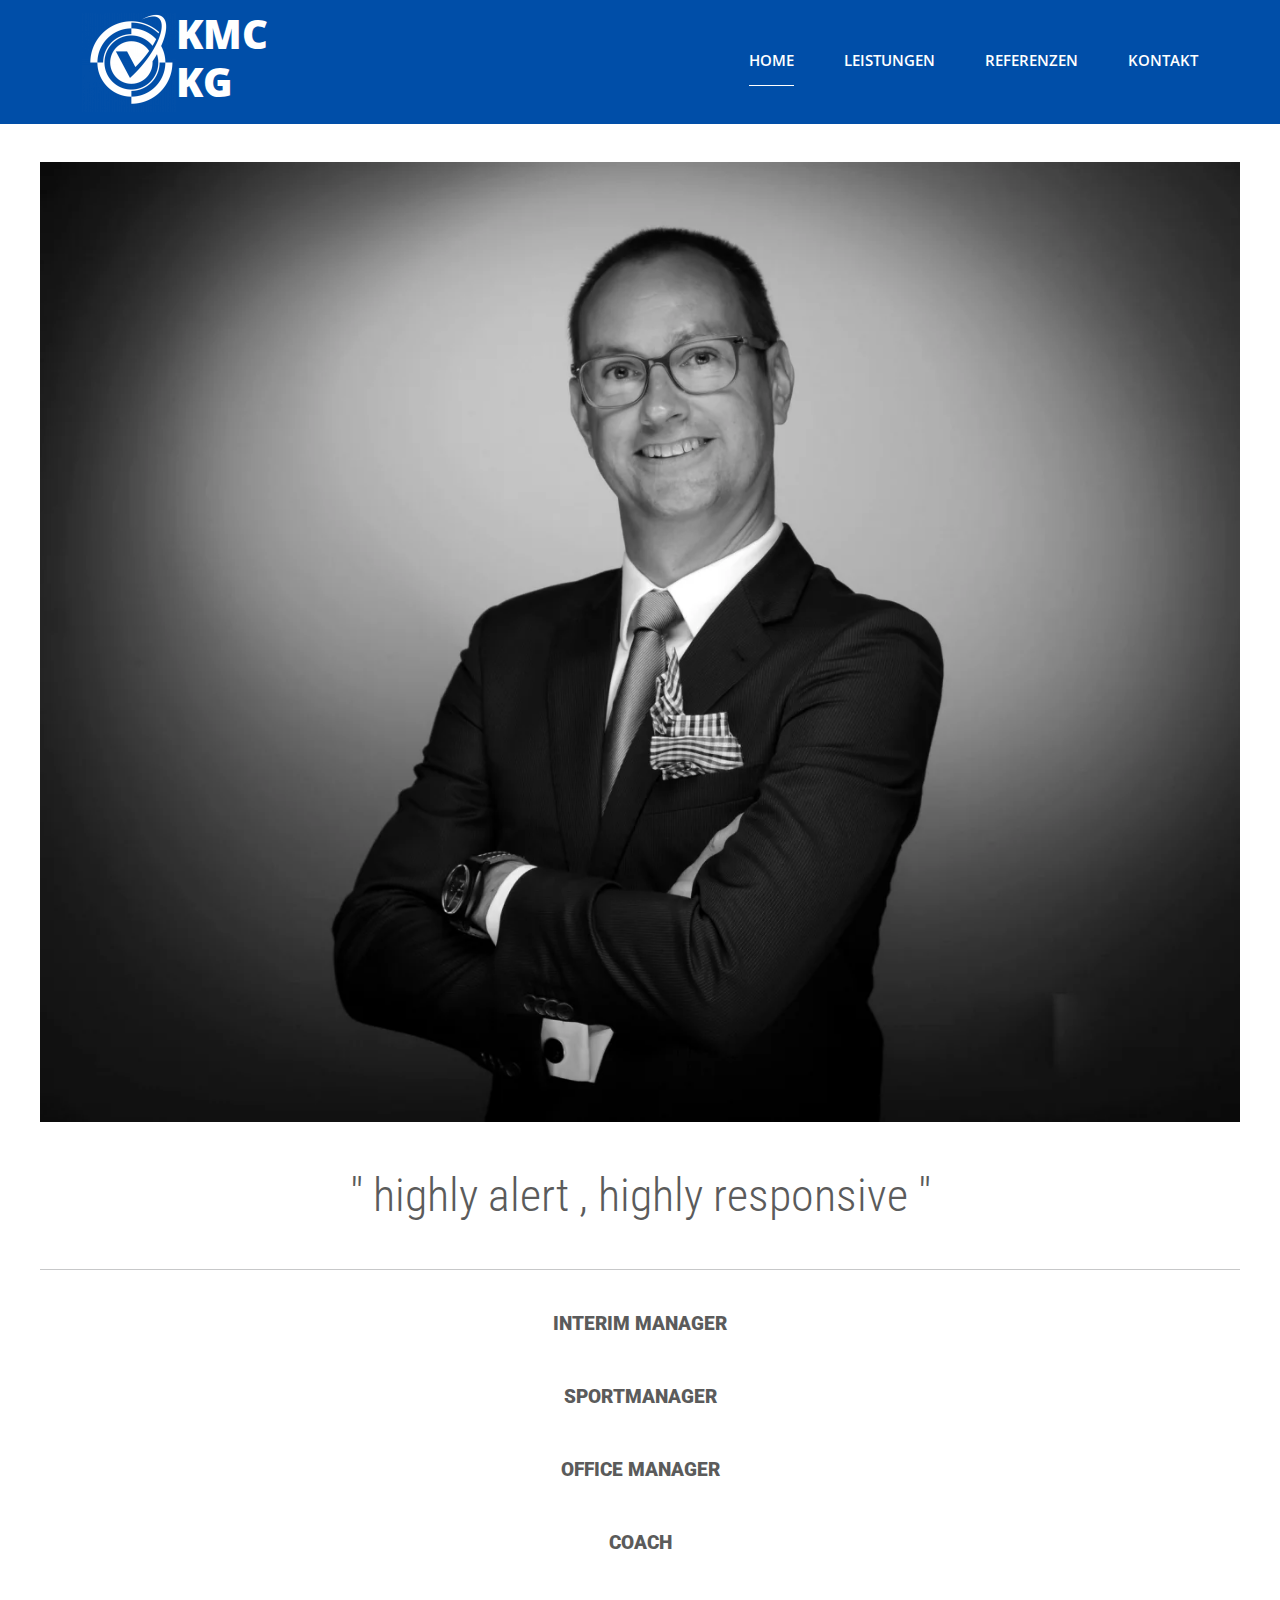
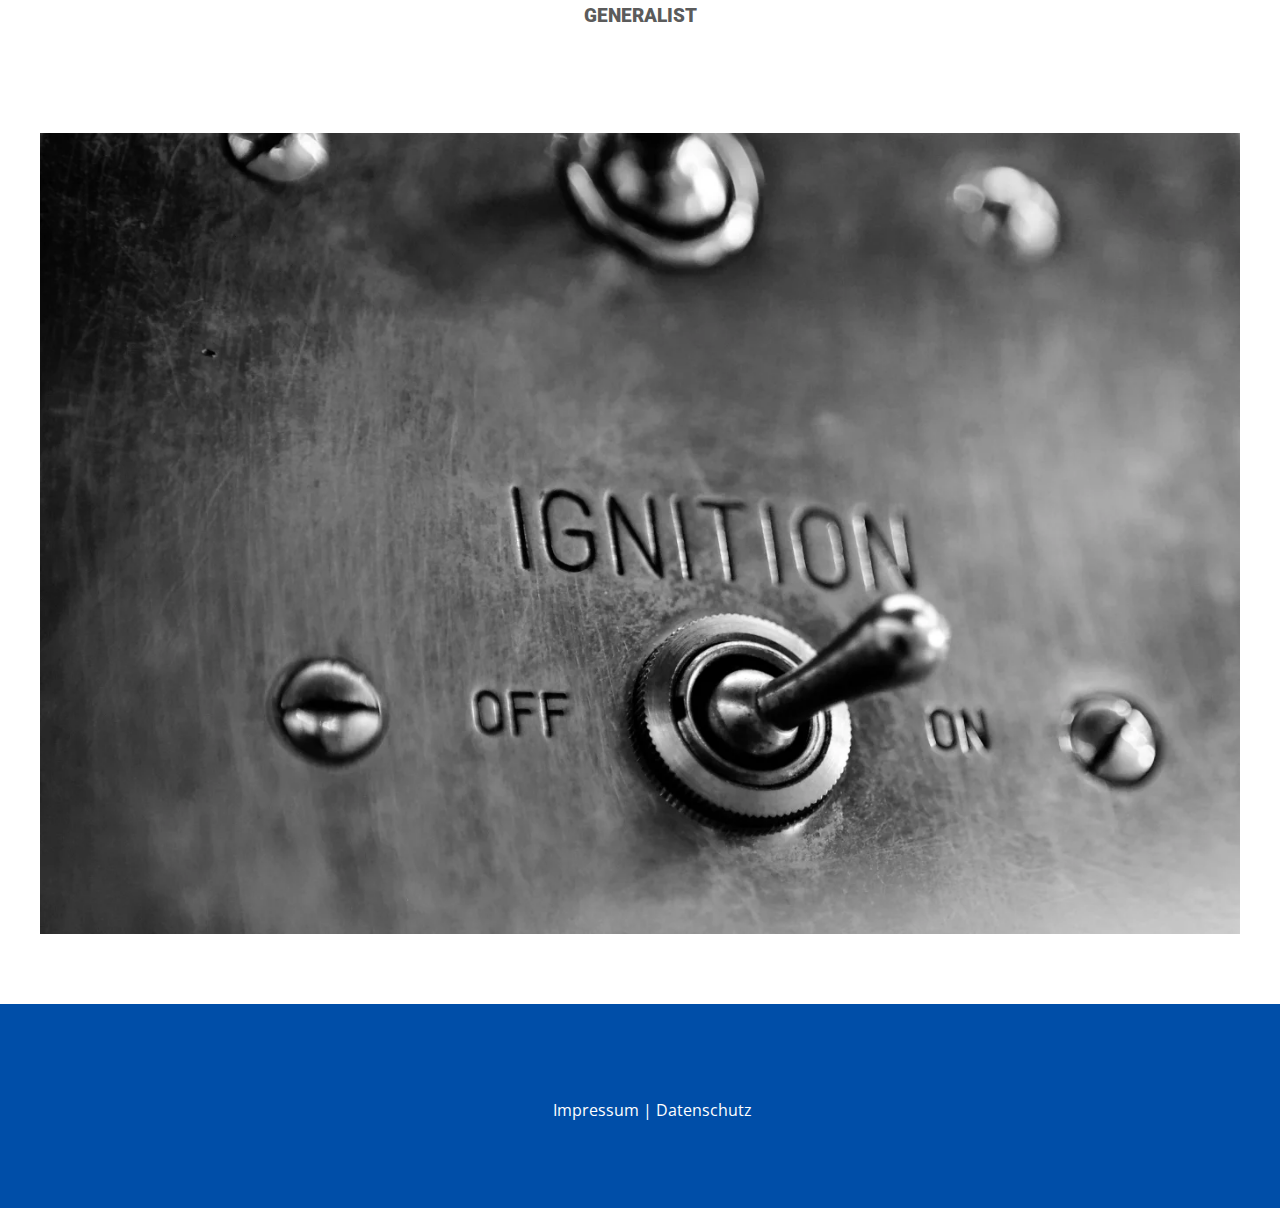
<file: index.html>
<!DOCTYPE html>
<html lang="en">

<head>
    <meta charset="UTF-8">
    <meta name="viewport" content="width=device-width, initial-scale=1">
    <title>Chele</title>

    <!-- Bootstrap CSS -->
    <link href="https://cdn.jsdelivr.net/npm/bootstrap@5.3.0/dist/css/bootstrap.min.css" rel="stylesheet">
    <!-- Open Sans and Roboto fonts -->
    <!-- Open Sans, Roboto, and Roboto Condensed fonts -->
    <!-- Adjusted Google Fonts link with multiple weights -->

    <link
        href="https://fonts.googleapis.com/css2?family=Open+Sans:wght@300;400;500;600;700;800;900&family=Roboto:wght@300;400;500;600;700;800;900&family=Roboto+Condensed:wght@300;400;500;600;700;800;900&display=swap"
        rel="stylesheet">

    <link rel="stylesheet" href="https://cdnjs.cloudflare.com/ajax/libs/font-awesome/6.5.1/css/all.min.css"
        integrity="sha512-DTOQO9RWCH3ppGqcWaEA1BIZOC6xxalwEsw9c2QQeAIftl+Vegovlnee1c9QX4TctnWMn13TZye+giMm8e2LwA=="
        crossorigin="anonymous" referrerpolicy="no-referrer" />

    <link rel="stylesheet" href="./assets/styles/style.css">
</head>

<body>

    <!-- header section  -->

    <header class="header-section">
        <div class="container">
            <div class="d-flex justify-content-between">
                <div class="logo d-flex align-items-center">
                    <img src="assets/images/Volke.png" alt="">
                    <div>
                        <h1>
                            KMC <br> KG
                        </h1>
                    </div>
                </div>
                <div class="uk-navbar-right">
                    <ul class="uk-navbar-nav" id="myNav">
                        <div class="cross" onclick="closemenu()"><i class="fa-solid fa-xmark"></i></div>
                        <li class="item-101 uk-active"><a href="/#"> Home</a></li>
                        <li class="item-102"><a href="leistungen.html"> Leistungen</a></li>
                        <li class="item-103"><a href="referenzen.html"> Referenzen</a></li>
                        <li class="item-104"><a href="kontakt.html"> Kontakt</a></li>
                    </ul>
                </div>
                <div class="mob" onclick="mobnav();">
                    <a uk-toggle="" href="#tm-dialog-mobile" class="uk-navbar-toggle" role="button"
                        aria-label="Open menu">


                        <div uk-navbar-toggle-icon="" class="uk-icon uk-navbar-toggle-icon"><svg width="20" height="20"
                                viewBox="0 0 20 20">

                                <rect class="line-1" y="3" width="20" height="2"></rect>
                                <rect class="line-2" y="9" width="20" height="2"></rect>
                                <rect class="line-3" y="9" width="20" height="2"></rect>
                                <rect class="line-4" y="15" width="20" height="2"></rect>
                            </svg></div>


                    </a>
                </div>
            </div>

        </div>
    </header>

    <!-- main section  -->

    <section class="main-section">
        <div class="container-main">
            <div class="main-img">
                <img src="./assets/images/pic-web-ka-chele-de-10-56c6b27e.webp" alt="">
            </div>
            <h1 class="text-center uk-text-center font-roboto-condensed">
                " highly alert , highly responsive "
            </h1>
            <hr>
            <div class=" uk-margin text-center uk-text-center">
                <h3 class="font-roboto-condensed py-3"><strong><span style="font-size: 14pt;">Interim
                            Manager</span></strong>
                </h3>
                <h3 class="font-roboto-condensed py-3"><strong><span
                            style="font-size: 14pt;">Sportmanager</span></strong>
                </h3>
                <h3 class="font-roboto-condensed py-3"><strong><span style="font-size: 14pt;">Office
                            Manager</span></strong>
                </h3>
                <h3 class="font-roboto-condensed py-3"><strong><span style="font-size: 14pt;">Coach</span></strong></h3>
                <h3 class="font-roboto-condensed py-3"><strong><span style="font-size: 14pt;">Generalist</span></strong>
                </h3>
            </div>
            <div class="main-img">
                <img src="./assets/images/pic-web-ka-chele-de-19-48ff9365.webp" alt="">
            </div>
        </div>
    </section>



    <!-- footer  -->

    <footer>
        <!-- Builder #footer -->
        <div class="uk-section-primary uk-section">





            <div class="uk-container">
                <div class="uk-grid tm-grid-expand uk-child-width-1-1 uk-grid-margin">
                    <div class="uk-width-1-1">







                        <div class="text-center">
                            <ul class="uk-margin-remove-bottom uk-subnav  uk-subnav-divider uk-flex-center">
                                <li class="el-item ">
                                    <a class="el-link" href="dataprotection.html">Impressum |
                                        Datenschutz</a>
                                </li>
                            </ul>
                        </div>




                    </div>
                </div>
            </div>



        </div>
    </footer>

    <!-- Bootstrap JS bundle (popper.js included) -->
    <script src="https://cdn.jsdelivr.net/npm/bootstrap@5.3.0/dist/js/bootstrap.bundle.min.js"></script>
</body>
<script>
    function mobnav() {
        let myNav = document.getElementById("myNav");
        if (myNav.className === "uk-navbar-nav") {
            myNav.classList += " responsive";
        } else {
            myNav.classList = "uk-navbar-nav";
        }
    }
    function closemenu() {
        let myNav = document.getElementById("myNav");
        myNav.classList.remove("responsive");

    }
</script>

</html>
</file>
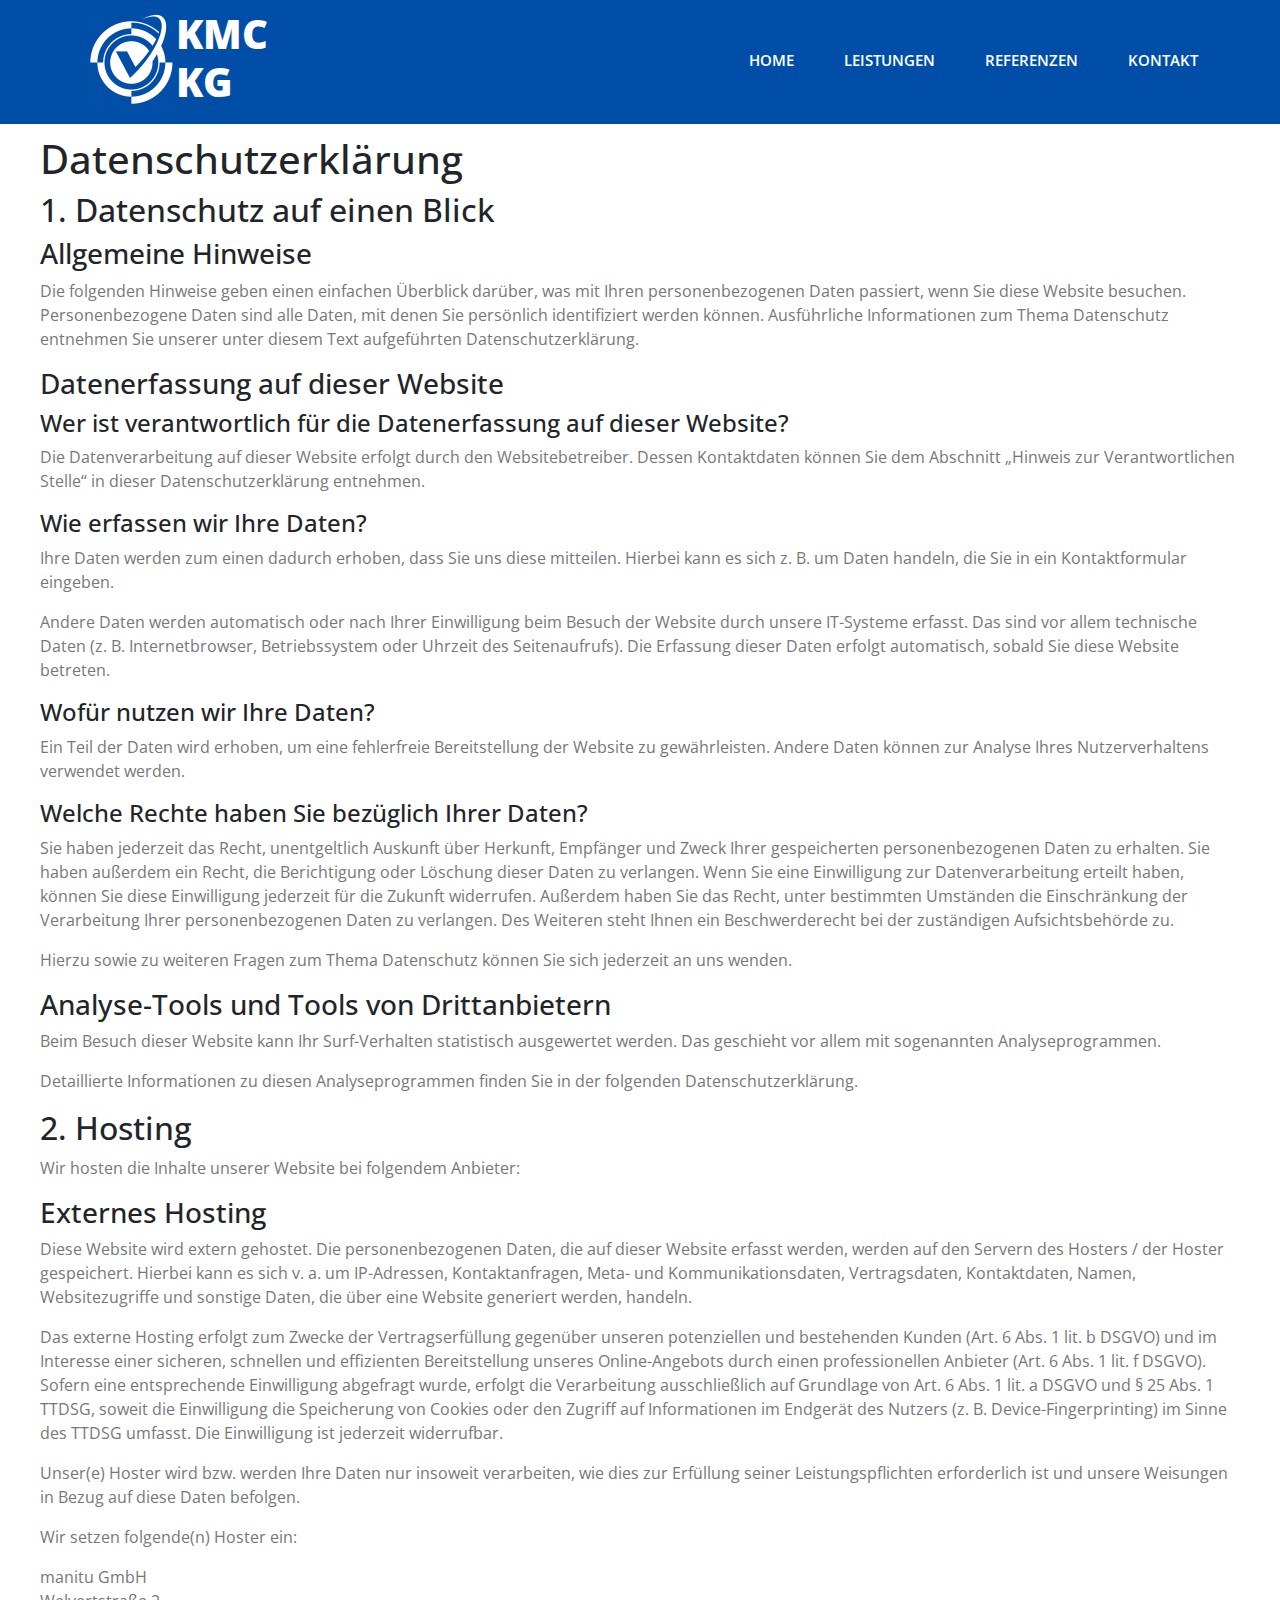
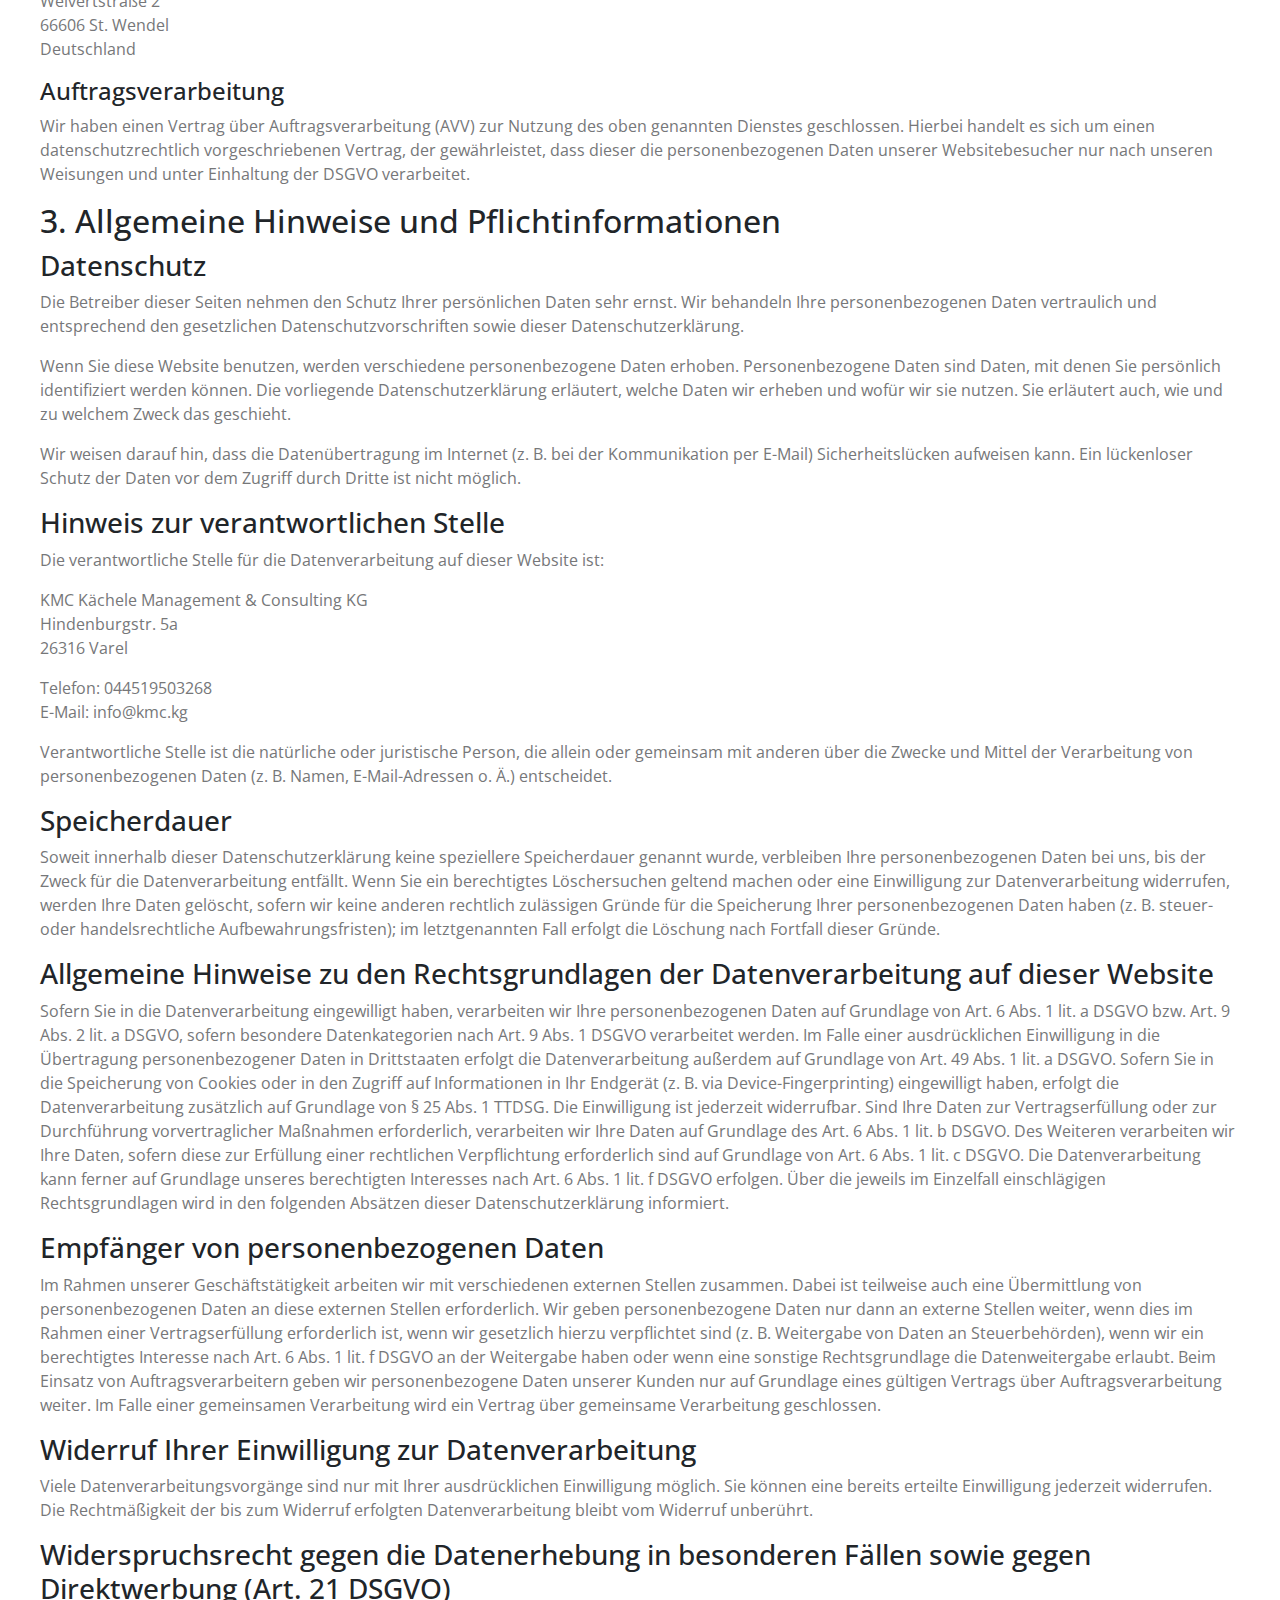
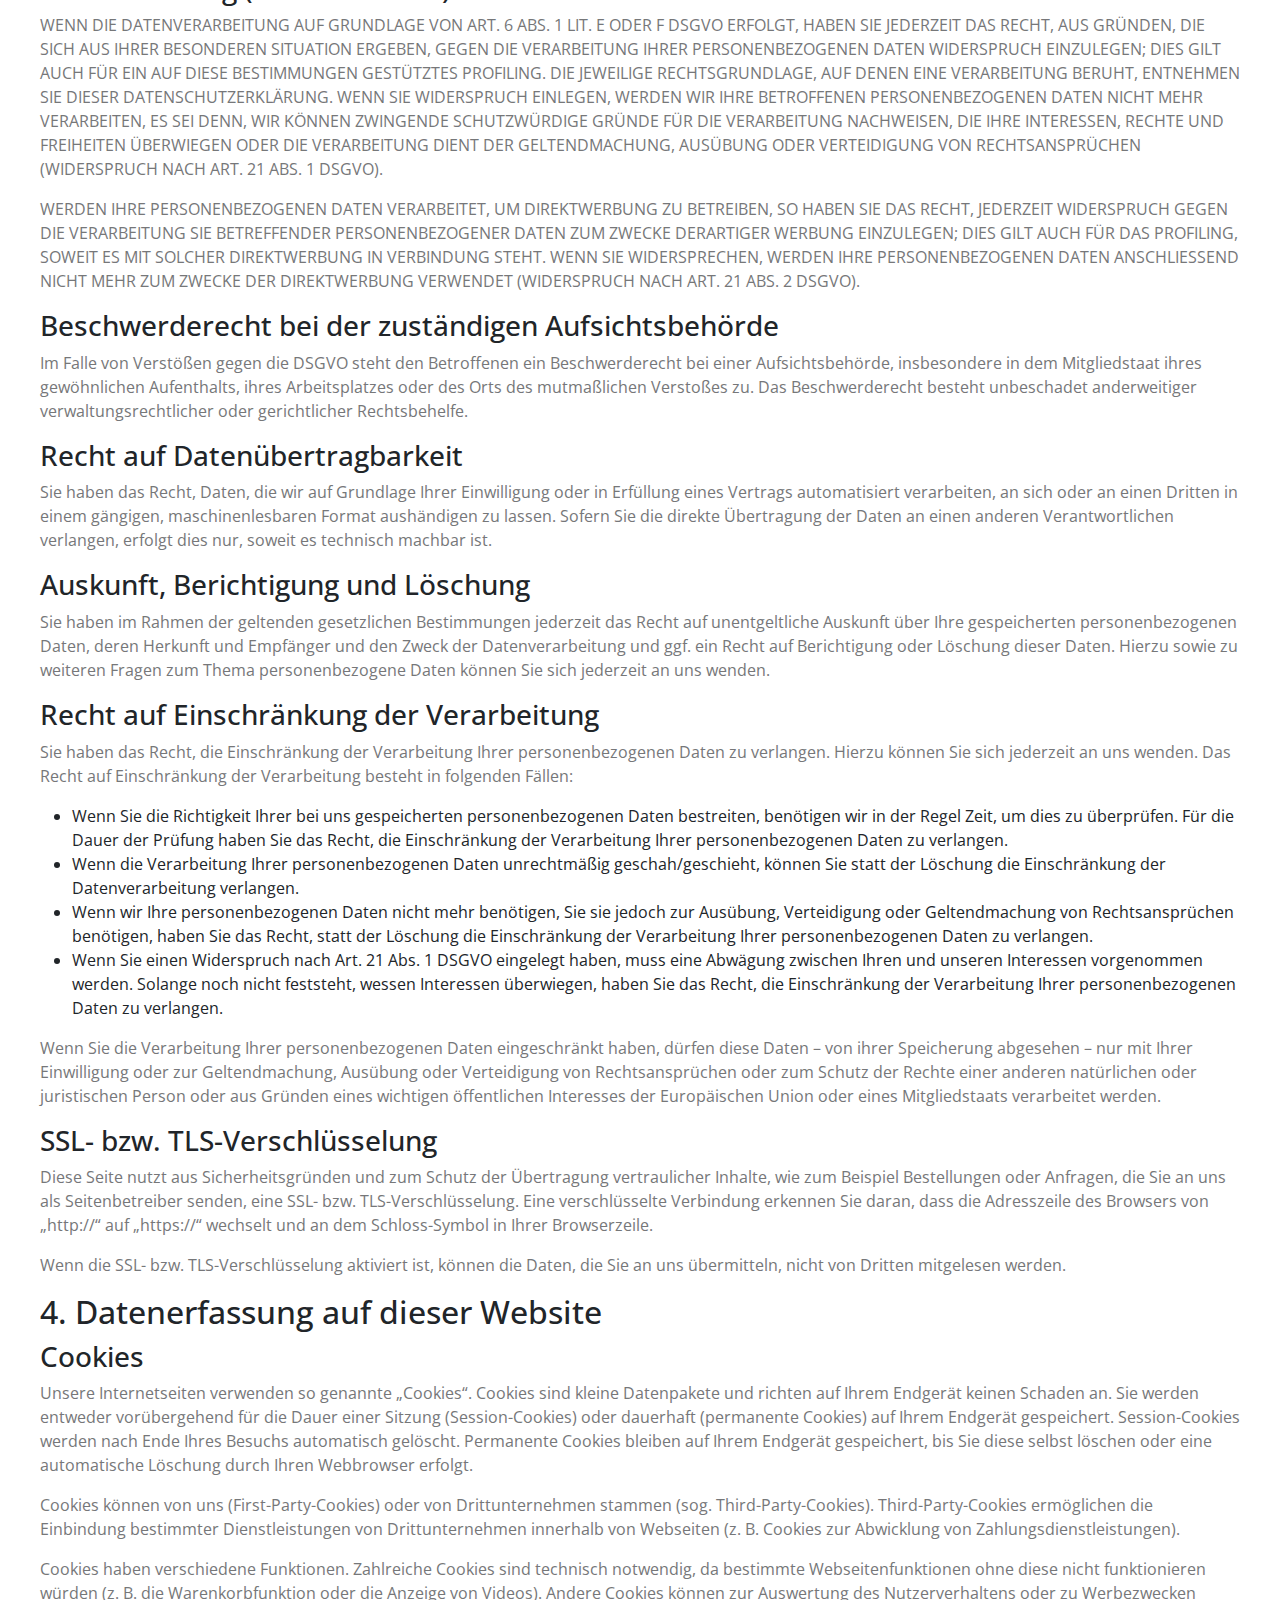
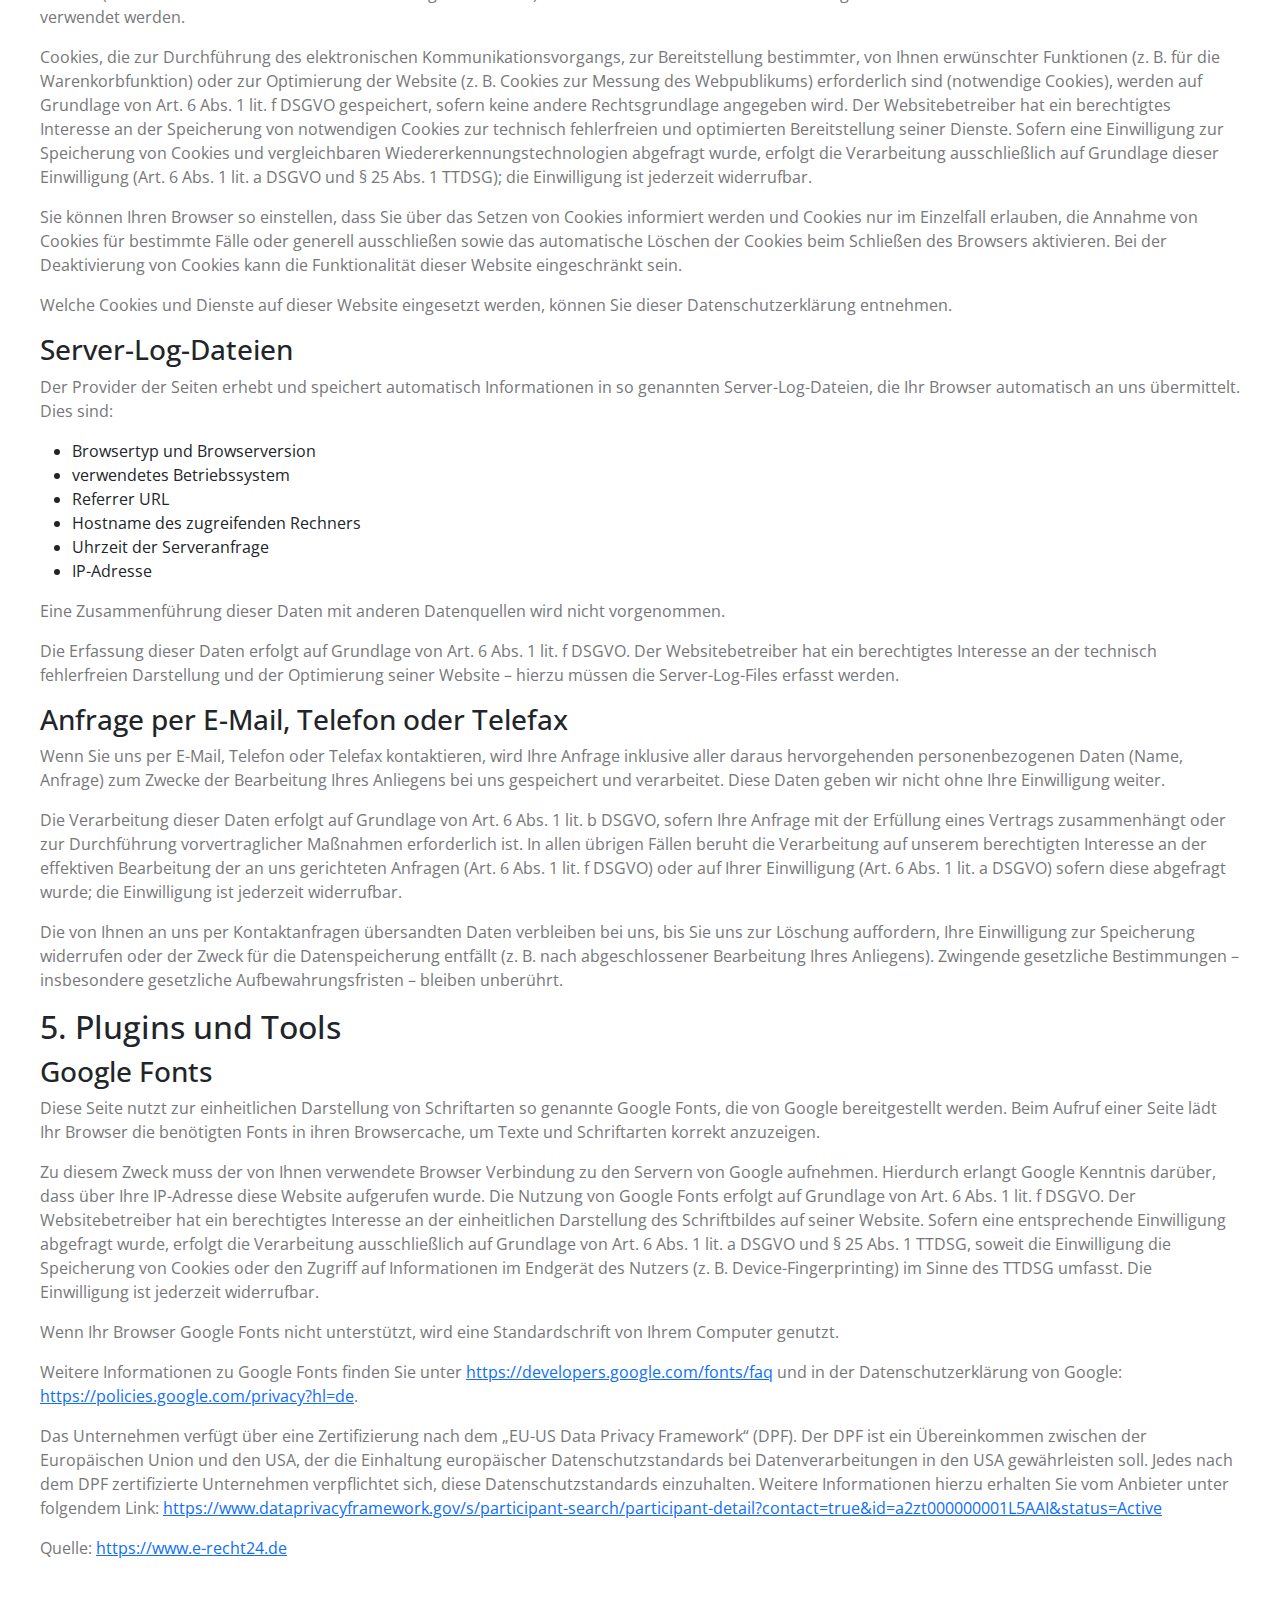
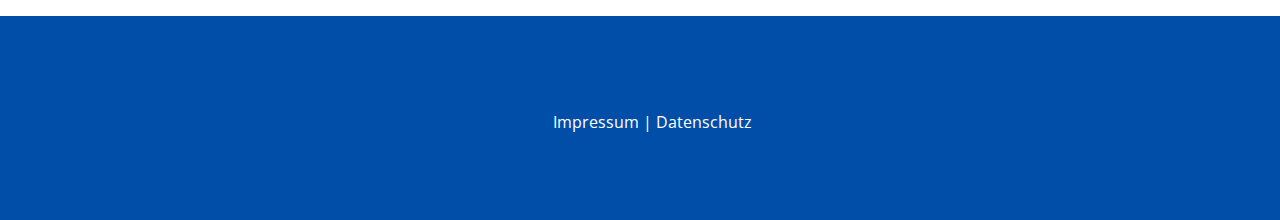
<file: dataprotection.html>
<!DOCTYPE html>
<html lang="en">

<head>
    <meta charset="UTF-8">
    <meta name="viewport" content="width=device-width, initial-scale=1">
    <title>Chele</title>

    <!-- Bootstrap CSS -->
    <link href="https://cdn.jsdelivr.net/npm/bootstrap@5.3.0/dist/css/bootstrap.min.css" rel="stylesheet">
    <!-- Open Sans and Roboto fonts -->
    <link
        href="https://fonts.googleapis.com/css2?family=Open+Sans:wght@400;600;700&family=Roboto:wght@400;700&display=swap"
        rel="stylesheet">
    <link rel="stylesheet" href="https://cdnjs.cloudflare.com/ajax/libs/font-awesome/6.5.1/css/all.min.css"
        integrity="sha512-DTOQO9RWCH3ppGqcWaEA1BIZOC6xxalwEsw9c2QQeAIftl+Vegovlnee1c9QX4TctnWMn13TZye+giMm8e2LwA=="
        crossorigin="anonymous" referrerpolicy="no-referrer" />

    <link rel="stylesheet" href="./assets/styles/style.css">
</head>

<body>

    <!-- header section  -->

    <header class="header-section">
        <div class="container">
            <div class="d-flex justify-content-between">
                <div class="logo d-flex align-items-center">
                    <img src="assets/images/Volke.png" alt="">
                    <div>
                        <h1>
                            KMC <br> KG
                        </h1>
                    </div>
                </div>
                <div class="uk-navbar-right">
                    <ul class="uk-navbar-nav" id="myNav">
                        <div class="cross" onclick="closemenu()"><i class="fa-solid fa-xmark"></i></div>
                        <li class="item-101 "><a href="index.html"> Home</a></li>
                        <li class="item-102"><a href="leistungen.html"> Leistungen</a></li>
                        <li class="item-103"><a href="referenzen.html"> Referenzen</a></li>
                        <li class="item-104"><a href="kontakt.html"> Kontakt</a></li>
                    </ul>
                </div>
                <div class="mob" onclick="mobnav();">
                    <a uk-toggle="" href="#tm-dialog-mobile" class="uk-navbar-toggle" role="button"
                        aria-label="Open menu">


                        <div uk-navbar-toggle-icon="" class="uk-icon uk-navbar-toggle-icon"><svg width="20" height="20"
                                viewBox="0 0 20 20">

                                <rect class="line-1" y="3" width="20" height="2"></rect>
                                <rect class="line-2" y="9" width="20" height="2"></rect>
                                <rect class="line-3" y="9" width="20" height="2"></rect>
                                <rect class="line-4" y="15" width="20" height="2"></rect>
                            </svg></div>


                    </a>
                </div>
            </div>

        </div>
    </header>


    <!-- footer content section  -->

    <section class="footer-content">
        <div class="container-main">
            <h1>Datenschutz&shy;erkl&auml;rung</h1>
            <h2>1. Datenschutz auf einen Blick</h2>
            <h3>Allgemeine Hinweise</h3>
            <p>Die folgenden Hinweise geben einen einfachen &Uuml;berblick dar&uuml;ber, was mit Ihren personenbezogenen
                Daten passiert, wenn Sie diese Website besuchen. Personenbezogene Daten sind alle Daten, mit denen Sie
                pers&ouml;nlich identifiziert werden k&ouml;nnen. Ausf&uuml;hrliche Informationen zum Thema Datenschutz
                entnehmen Sie unserer unter diesem Text aufgef&uuml;hrten Datenschutzerkl&auml;rung.</p>
            <h3>Datenerfassung auf dieser Website</h3>
            <h4>Wer ist verantwortlich f&uuml;r die Datenerfassung auf dieser Website?</h4>
            <p>Die Datenverarbeitung auf dieser Website erfolgt durch den Websitebetreiber. Dessen Kontaktdaten
                k&ouml;nnen Sie dem Abschnitt &bdquo;Hinweis zur Verantwortlichen Stelle&ldquo; in dieser
                Datenschutzerkl&auml;rung entnehmen.</p>
            <h4>Wie erfassen wir Ihre Daten?</h4>
            <p>Ihre Daten werden zum einen dadurch erhoben, dass Sie uns diese mitteilen. Hierbei kann es sich
                z.&nbsp;B. um Daten handeln, die Sie in ein Kontaktformular eingeben.</p>
            <p>Andere Daten werden automatisch oder nach Ihrer Einwilligung beim Besuch der Website durch unsere
                IT-Systeme erfasst. Das sind vor allem technische Daten (z.&nbsp;B. Internetbrowser, Betriebssystem oder
                Uhrzeit des Seitenaufrufs). Die Erfassung dieser Daten erfolgt automatisch, sobald Sie diese Website
                betreten.</p>
            <h4>Wof&uuml;r nutzen wir Ihre Daten?</h4>
            <p>Ein Teil der Daten wird erhoben, um eine fehlerfreie Bereitstellung der Website zu gew&auml;hrleisten.
                Andere Daten k&ouml;nnen zur Analyse Ihres Nutzerverhaltens verwendet werden.</p>
            <h4>Welche Rechte haben Sie bez&uuml;glich Ihrer Daten?</h4>
            <p>Sie haben jederzeit das Recht, unentgeltlich Auskunft &uuml;ber Herkunft, Empf&auml;nger und Zweck Ihrer
                gespeicherten personenbezogenen Daten zu erhalten. Sie haben au&szlig;erdem ein Recht, die Berichtigung
                oder L&ouml;schung dieser Daten zu verlangen. Wenn Sie eine Einwilligung zur Datenverarbeitung erteilt
                haben, k&ouml;nnen Sie diese Einwilligung jederzeit f&uuml;r die Zukunft widerrufen. Au&szlig;erdem
                haben Sie das Recht, unter bestimmten Umst&auml;nden die Einschr&auml;nkung der Verarbeitung Ihrer
                personenbezogenen Daten zu verlangen. Des Weiteren steht Ihnen ein Beschwerderecht bei der
                zust&auml;ndigen Aufsichtsbeh&ouml;rde zu.</p>
            <p>Hierzu sowie zu weiteren Fragen zum Thema Datenschutz k&ouml;nnen Sie sich jederzeit an uns wenden.</p>
            <h3>Analyse-Tools und Tools von Dritt&shy;anbietern</h3>
            <p>Beim Besuch dieser Website kann Ihr Surf-Verhalten statistisch ausgewertet werden. Das geschieht vor
                allem mit sogenannten Analyseprogrammen.</p>
            <p>Detaillierte Informationen zu diesen Analyseprogrammen finden Sie in der folgenden
                Datenschutzerkl&auml;rung.</p>
            <h2>2. Hosting</h2>
            <p>Wir hosten die Inhalte unserer Website bei folgendem Anbieter:</p>
            <h3>Externes Hosting</h3>
            <p>Diese Website wird extern gehostet. Die personenbezogenen Daten, die auf dieser Website erfasst werden,
                werden auf den Servern des Hosters / der Hoster gespeichert. Hierbei kann es sich v.&nbsp;a. um
                IP-Adressen, Kontaktanfragen, Meta- und Kommunikationsdaten, Vertragsdaten, Kontaktdaten, Namen,
                Websitezugriffe und sonstige Daten, die &uuml;ber eine Website generiert werden, handeln.</p>
            <p>Das externe Hosting erfolgt zum Zwecke der Vertragserf&uuml;llung gegen&uuml;ber unseren potenziellen und
                bestehenden Kunden (Art. 6 Abs. 1 lit. b DSGVO) und im Interesse einer sicheren, schnellen und
                effizienten Bereitstellung unseres Online-Angebots durch einen professionellen Anbieter (Art. 6 Abs. 1
                lit. f DSGVO). Sofern eine entsprechende Einwilligung abgefragt wurde, erfolgt die Verarbeitung
                ausschlie&szlig;lich auf Grundlage von Art. 6 Abs. 1 lit. a DSGVO und &sect; 25 Abs. 1 TTDSG, soweit die
                Einwilligung die Speicherung von Cookies oder den Zugriff auf Informationen im Endger&auml;t des Nutzers
                (z.&nbsp;B. Device-Fingerprinting) im Sinne des TTDSG umfasst. Die Einwilligung ist jederzeit
                widerrufbar.</p>
            <p>Unser(e) Hoster wird bzw. werden Ihre Daten nur insoweit verarbeiten, wie dies zur Erf&uuml;llung seiner
                Leistungspflichten erforderlich ist und unsere Weisungen in Bezug auf diese Daten befolgen.</p>
            <p>Wir setzen folgende(n) Hoster ein:</p>
            <p>manitu GmbH<br />
                Welvertstra&szlig;e 2<br />
                66606 St. Wendel<br />
                Deutschland</p>
            <h4>Auftragsverarbeitung</h4>
            <p>Wir haben einen Vertrag &uuml;ber Auftragsverarbeitung (AVV) zur Nutzung des oben genannten Dienstes
                geschlossen. Hierbei handelt es sich um einen datenschutzrechtlich vorgeschriebenen Vertrag, der
                gew&auml;hrleistet, dass dieser die personenbezogenen Daten unserer Websitebesucher nur nach unseren
                Weisungen und unter Einhaltung der DSGVO verarbeitet.</p>
            <h2>3. Allgemeine Hinweise und Pflicht&shy;informationen</h2>
            <h3>Datenschutz</h3>
            <p>Die Betreiber dieser Seiten nehmen den Schutz Ihrer pers&ouml;nlichen Daten sehr ernst. Wir behandeln
                Ihre personenbezogenen Daten vertraulich und entsprechend den gesetzlichen Datenschutzvorschriften sowie
                dieser Datenschutzerkl&auml;rung.</p>
            <p>Wenn Sie diese Website benutzen, werden verschiedene personenbezogene Daten erhoben. Personenbezogene
                Daten sind Daten, mit denen Sie pers&ouml;nlich identifiziert werden k&ouml;nnen. Die vorliegende
                Datenschutzerkl&auml;rung erl&auml;utert, welche Daten wir erheben und wof&uuml;r wir sie nutzen. Sie
                erl&auml;utert auch, wie und zu welchem Zweck das geschieht.</p>
            <p>Wir weisen darauf hin, dass die Daten&uuml;bertragung im Internet (z.&nbsp;B. bei der Kommunikation per
                E-Mail) Sicherheitsl&uuml;cken aufweisen kann. Ein l&uuml;ckenloser Schutz der Daten vor dem Zugriff
                durch Dritte ist nicht m&ouml;glich.</p>
            <h3>Hinweis zur verantwortlichen Stelle</h3>
            <p>Die verantwortliche Stelle f&uuml;r die Datenverarbeitung auf dieser Website ist:</p>
            <p>KMC K&auml;chele Management &amp; Consulting KG<br />
                Hindenburgstr. 5a<br />
                26316 Varel</p>

            <p>Telefon: 044519503268<br />
                E-Mail: info@kmc.kg</p>
            <p>Verantwortliche Stelle ist die nat&uuml;rliche oder juristische Person, die allein oder gemeinsam mit
                anderen &uuml;ber die Zwecke und Mittel der Verarbeitung von personenbezogenen Daten (z.&nbsp;B. Namen,
                E-Mail-Adressen o. &Auml;.) entscheidet.</p>

            <h3>Speicherdauer</h3>
            <p>Soweit innerhalb dieser Datenschutzerkl&auml;rung keine speziellere Speicherdauer genannt wurde,
                verbleiben Ihre personenbezogenen Daten bei uns, bis der Zweck f&uuml;r die Datenverarbeitung
                entf&auml;llt. Wenn Sie ein berechtigtes L&ouml;schersuchen geltend machen oder eine Einwilligung zur
                Datenverarbeitung widerrufen, werden Ihre Daten gel&ouml;scht, sofern wir keine anderen rechtlich
                zul&auml;ssigen Gr&uuml;nde f&uuml;r die Speicherung Ihrer personenbezogenen Daten haben (z.&nbsp;B.
                steuer- oder handelsrechtliche Aufbewahrungsfristen); im letztgenannten Fall erfolgt die L&ouml;schung
                nach Fortfall dieser Gr&uuml;nde.</p>
            <h3>Allgemeine Hinweise zu den Rechtsgrundlagen der Datenverarbeitung auf dieser Website</h3>
            <p>Sofern Sie in die Datenverarbeitung eingewilligt haben, verarbeiten wir Ihre personenbezogenen Daten auf
                Grundlage von Art. 6 Abs. 1 lit. a DSGVO bzw. Art. 9 Abs. 2 lit. a DSGVO, sofern besondere
                Datenkategorien nach Art. 9 Abs. 1 DSGVO verarbeitet werden. Im Falle einer ausdr&uuml;cklichen
                Einwilligung in die &Uuml;bertragung personenbezogener Daten in Drittstaaten erfolgt die
                Datenverarbeitung au&szlig;erdem auf Grundlage von Art. 49 Abs. 1 lit. a DSGVO. Sofern Sie in die
                Speicherung von Cookies oder in den Zugriff auf Informationen in Ihr Endger&auml;t (z.&nbsp;B. via
                Device-Fingerprinting) eingewilligt haben, erfolgt die Datenverarbeitung zus&auml;tzlich auf Grundlage
                von &sect; 25 Abs. 1 TTDSG. Die Einwilligung ist jederzeit widerrufbar. Sind Ihre Daten zur
                Vertragserf&uuml;llung oder zur Durchf&uuml;hrung vorvertraglicher Ma&szlig;nahmen erforderlich,
                verarbeiten wir Ihre Daten auf Grundlage des Art. 6 Abs. 1 lit. b DSGVO. Des Weiteren verarbeiten wir
                Ihre Daten, sofern diese zur Erf&uuml;llung einer rechtlichen Verpflichtung erforderlich sind auf
                Grundlage von Art. 6 Abs. 1 lit. c DSGVO. Die Datenverarbeitung kann ferner auf Grundlage unseres
                berechtigten Interesses nach Art. 6 Abs. 1 lit. f DSGVO erfolgen. &Uuml;ber die jeweils im Einzelfall
                einschl&auml;gigen Rechtsgrundlagen wird in den folgenden Abs&auml;tzen dieser Datenschutzerkl&auml;rung
                informiert.</p>
            <h3>Empfänger von personenbezogenen Daten</h3>
            <p>Im Rahmen unserer Gesch&auml;ftst&auml;tigkeit arbeiten wir mit verschiedenen externen Stellen zusammen.
                Dabei ist teilweise auch eine &Uuml;bermittlung von personenbezogenen Daten an diese externen Stellen
                erforderlich. Wir geben personenbezogene Daten nur dann an externe Stellen weiter, wenn dies im Rahmen
                einer Vertragserf&uuml;llung erforderlich ist, wenn wir gesetzlich hierzu verpflichtet sind (z.&nbsp;B.
                Weitergabe von Daten an Steuerbeh&ouml;rden), wenn wir ein berechtigtes Interesse nach Art. 6 Abs. 1
                lit. f DSGVO an der Weitergabe haben oder wenn eine sonstige Rechtsgrundlage die Datenweitergabe
                erlaubt. Beim Einsatz von Auftragsverarbeitern geben wir personenbezogene Daten unserer Kunden nur auf
                Grundlage eines g&uuml;ltigen Vertrags &uuml;ber Auftragsverarbeitung weiter. Im Falle einer gemeinsamen
                Verarbeitung wird ein Vertrag &uuml;ber gemeinsame Verarbeitung geschlossen.</p>
            <h3>Widerruf Ihrer Einwilligung zur Datenverarbeitung</h3>
            <p>Viele Datenverarbeitungsvorg&auml;nge sind nur mit Ihrer ausdr&uuml;cklichen Einwilligung m&ouml;glich.
                Sie k&ouml;nnen eine bereits erteilte Einwilligung jederzeit widerrufen. Die Rechtm&auml;&szlig;igkeit
                der bis zum Widerruf erfolgten Datenverarbeitung bleibt vom Widerruf unber&uuml;hrt.</p>
            <h3>Widerspruchsrecht gegen die Datenerhebung in besonderen F&auml;llen sowie gegen Direktwerbung (Art. 21
                DSGVO)</h3>
            <p>WENN DIE DATENVERARBEITUNG AUF GRUNDLAGE VON ART. 6 ABS. 1 LIT. E ODER F DSGVO ERFOLGT, HABEN SIE
                JEDERZEIT DAS RECHT, AUS GR&Uuml;NDEN, DIE SICH AUS IHRER BESONDEREN SITUATION ERGEBEN, GEGEN DIE
                VERARBEITUNG IHRER PERSONENBEZOGENEN DATEN WIDERSPRUCH EINZULEGEN; DIES GILT AUCH F&Uuml;R EIN AUF DIESE
                BESTIMMUNGEN GEST&Uuml;TZTES PROFILING. DIE JEWEILIGE RECHTSGRUNDLAGE, AUF DENEN EINE VERARBEITUNG
                BERUHT, ENTNEHMEN SIE DIESER DATENSCHUTZERKL&Auml;RUNG. WENN SIE WIDERSPRUCH EINLEGEN, WERDEN WIR IHRE
                BETROFFENEN PERSONENBEZOGENEN DATEN NICHT MEHR VERARBEITEN, ES SEI DENN, WIR K&Ouml;NNEN ZWINGENDE
                SCHUTZW&Uuml;RDIGE GR&Uuml;NDE F&Uuml;R DIE VERARBEITUNG NACHWEISEN, DIE IHRE INTERESSEN, RECHTE UND
                FREIHEITEN &Uuml;BERWIEGEN ODER DIE VERARBEITUNG DIENT DER GELTENDMACHUNG, AUS&Uuml;BUNG ODER
                VERTEIDIGUNG VON RECHTSANSPR&Uuml;CHEN (WIDERSPRUCH NACH ART. 21 ABS. 1 DSGVO).</p>
            <p>WERDEN IHRE PERSONENBEZOGENEN DATEN VERARBEITET, UM DIREKTWERBUNG ZU BETREIBEN, SO HABEN SIE DAS RECHT,
                JEDERZEIT WIDERSPRUCH GEGEN DIE VERARBEITUNG SIE BETREFFENDER PERSONENBEZOGENER DATEN ZUM ZWECKE
                DERARTIGER WERBUNG EINZULEGEN; DIES GILT AUCH F&Uuml;R DAS PROFILING, SOWEIT ES MIT SOLCHER
                DIREKTWERBUNG IN VERBINDUNG STEHT. WENN SIE WIDERSPRECHEN, WERDEN IHRE PERSONENBEZOGENEN DATEN
                ANSCHLIESSEND NICHT MEHR ZUM ZWECKE DER DIREKTWERBUNG VERWENDET (WIDERSPRUCH NACH ART. 21 ABS. 2 DSGVO).
            </p>
            <h3>Beschwerde&shy;recht bei der zust&auml;ndigen Aufsichts&shy;beh&ouml;rde</h3>
            <p>Im Falle von Verst&ouml;&szlig;en gegen die DSGVO steht den Betroffenen ein Beschwerderecht bei einer
                Aufsichtsbeh&ouml;rde, insbesondere in dem Mitgliedstaat ihres gew&ouml;hnlichen Aufenthalts, ihres
                Arbeitsplatzes oder des Orts des mutma&szlig;lichen Versto&szlig;es zu. Das Beschwerderecht besteht
                unbeschadet anderweitiger verwaltungsrechtlicher oder gerichtlicher Rechtsbehelfe.</p>
            <h3>Recht auf Daten&shy;&uuml;bertrag&shy;barkeit</h3>
            <p>Sie haben das Recht, Daten, die wir auf Grundlage Ihrer Einwilligung oder in Erf&uuml;llung eines
                Vertrags automatisiert verarbeiten, an sich oder an einen Dritten in einem g&auml;ngigen,
                maschinenlesbaren Format aush&auml;ndigen zu lassen. Sofern Sie die direkte &Uuml;bertragung der Daten
                an einen anderen Verantwortlichen verlangen, erfolgt dies nur, soweit es technisch machbar ist.</p>
            <h3>Auskunft, Berichtigung und L&ouml;schung</h3>
            <p>Sie haben im Rahmen der geltenden gesetzlichen Bestimmungen jederzeit das Recht auf unentgeltliche
                Auskunft &uuml;ber Ihre gespeicherten personenbezogenen Daten, deren Herkunft und Empf&auml;nger und den
                Zweck der Datenverarbeitung und ggf. ein Recht auf Berichtigung oder L&ouml;schung dieser Daten. Hierzu
                sowie zu weiteren Fragen zum Thema personenbezogene Daten k&ouml;nnen Sie sich jederzeit an uns wenden.
            </p>
            <h3>Recht auf Einschr&auml;nkung der Verarbeitung</h3>
            <p>Sie haben das Recht, die Einschr&auml;nkung der Verarbeitung Ihrer personenbezogenen Daten zu verlangen.
                Hierzu k&ouml;nnen Sie sich jederzeit an uns wenden. Das Recht auf Einschr&auml;nkung der Verarbeitung
                besteht in folgenden F&auml;llen:</p>
            <ul>
                <li>Wenn Sie die Richtigkeit Ihrer bei uns gespeicherten personenbezogenen Daten bestreiten,
                    ben&ouml;tigen wir in der Regel Zeit, um dies zu &uuml;berpr&uuml;fen. F&uuml;r die Dauer der
                    Pr&uuml;fung haben Sie das Recht, die Einschr&auml;nkung der Verarbeitung Ihrer personenbezogenen
                    Daten zu verlangen.</li>
                <li>Wenn die Verarbeitung Ihrer personenbezogenen Daten unrechtm&auml;&szlig;ig geschah/geschieht,
                    k&ouml;nnen Sie statt der L&ouml;schung die Einschr&auml;nkung der Datenverarbeitung verlangen.</li>
                <li>Wenn wir Ihre personenbezogenen Daten nicht mehr ben&ouml;tigen, Sie sie jedoch zur Aus&uuml;bung,
                    Verteidigung oder Geltendmachung von Rechtsanspr&uuml;chen ben&ouml;tigen, haben Sie das Recht,
                    statt der L&ouml;schung die Einschr&auml;nkung der Verarbeitung Ihrer personenbezogenen Daten zu
                    verlangen.</li>
                <li>Wenn Sie einen Widerspruch nach Art. 21 Abs. 1 DSGVO eingelegt haben, muss eine Abw&auml;gung
                    zwischen Ihren und unseren Interessen vorgenommen werden. Solange noch nicht feststeht, wessen
                    Interessen &uuml;berwiegen, haben Sie das Recht, die Einschr&auml;nkung der Verarbeitung Ihrer
                    personenbezogenen Daten zu verlangen.</li>
            </ul>
            <p>Wenn Sie die Verarbeitung Ihrer personenbezogenen Daten eingeschr&auml;nkt haben, d&uuml;rfen diese Daten
                &ndash; von ihrer Speicherung abgesehen &ndash; nur mit Ihrer Einwilligung oder zur Geltendmachung,
                Aus&uuml;bung oder Verteidigung von Rechtsanspr&uuml;chen oder zum Schutz der Rechte einer anderen
                nat&uuml;rlichen oder juristischen Person oder aus Gr&uuml;nden eines wichtigen &ouml;ffentlichen
                Interesses der Europ&auml;ischen Union oder eines Mitgliedstaats verarbeitet werden.</p>
            <h3>SSL- bzw. TLS-Verschl&uuml;sselung</h3>
            <p>Diese Seite nutzt aus Sicherheitsgr&uuml;nden und zum Schutz der &Uuml;bertragung vertraulicher Inhalte,
                wie zum Beispiel Bestellungen oder Anfragen, die Sie an uns als Seitenbetreiber senden, eine SSL- bzw.
                TLS-Verschl&uuml;sselung. Eine verschl&uuml;sselte Verbindung erkennen Sie daran, dass die Adresszeile
                des Browsers von &bdquo;http://&ldquo; auf &bdquo;https://&ldquo; wechselt und an dem Schloss-Symbol in
                Ihrer Browserzeile.</p>
            <p>Wenn die SSL- bzw. TLS-Verschl&uuml;sselung aktiviert ist, k&ouml;nnen die Daten, die Sie an uns
                &uuml;bermitteln, nicht von Dritten mitgelesen werden.</p>
            <h2>4. Datenerfassung auf dieser Website</h2>
            <h3>Cookies</h3>
            <p>Unsere Internetseiten verwenden so genannte &bdquo;Cookies&ldquo;. Cookies sind kleine Datenpakete und
                richten auf Ihrem Endger&auml;t keinen Schaden an. Sie werden entweder vor&uuml;bergehend f&uuml;r die
                Dauer einer Sitzung (Session-Cookies) oder dauerhaft (permanente Cookies) auf Ihrem Endger&auml;t
                gespeichert. Session-Cookies werden nach Ende Ihres Besuchs automatisch gel&ouml;scht. Permanente
                Cookies bleiben auf Ihrem Endger&auml;t gespeichert, bis Sie diese selbst l&ouml;schen oder eine
                automatische L&ouml;schung durch Ihren Webbrowser erfolgt.</p>
            <p>Cookies k&ouml;nnen von uns (First-Party-Cookies) oder von Drittunternehmen stammen (sog.
                Third-Party-Cookies). Third-Party-Cookies erm&ouml;glichen die Einbindung bestimmter Dienstleistungen
                von Drittunternehmen innerhalb von Webseiten (z.&nbsp;B. Cookies zur Abwicklung von
                Zahlungsdienstleistungen).</p>
            <p>Cookies haben verschiedene Funktionen. Zahlreiche Cookies sind technisch notwendig, da bestimmte
                Webseitenfunktionen ohne diese nicht funktionieren w&uuml;rden (z.&nbsp;B. die Warenkorbfunktion oder
                die Anzeige von Videos). Andere Cookies k&ouml;nnen zur Auswertung des Nutzerverhaltens oder zu
                Werbezwecken verwendet werden.</p>
            <p>Cookies, die zur Durchf&uuml;hrung des elektronischen Kommunikationsvorgangs, zur Bereitstellung
                bestimmter, von Ihnen erw&uuml;nschter Funktionen (z.&nbsp;B. f&uuml;r die Warenkorbfunktion) oder zur
                Optimierung der Website (z.&nbsp;B. Cookies zur Messung des Webpublikums) erforderlich sind (notwendige
                Cookies), werden auf Grundlage von Art. 6 Abs. 1 lit. f DSGVO gespeichert, sofern keine andere
                Rechtsgrundlage angegeben wird. Der Websitebetreiber hat ein berechtigtes Interesse an der Speicherung
                von notwendigen Cookies zur technisch fehlerfreien und optimierten Bereitstellung seiner Dienste. Sofern
                eine Einwilligung zur Speicherung von Cookies und vergleichbaren Wiedererkennungstechnologien abgefragt
                wurde, erfolgt die Verarbeitung ausschlie&szlig;lich auf Grundlage dieser Einwilligung (Art. 6 Abs. 1
                lit. a DSGVO und &sect; 25 Abs. 1 TTDSG); die Einwilligung ist jederzeit widerrufbar.</p>
            <p>Sie k&ouml;nnen Ihren Browser so einstellen, dass Sie &uuml;ber das Setzen von Cookies informiert werden
                und Cookies nur im Einzelfall erlauben, die Annahme von Cookies f&uuml;r bestimmte F&auml;lle oder
                generell ausschlie&szlig;en sowie das automatische L&ouml;schen der Cookies beim Schlie&szlig;en des
                Browsers aktivieren. Bei der Deaktivierung von Cookies kann die Funktionalit&auml;t dieser Website
                eingeschr&auml;nkt sein.</p>
            <p>Welche Cookies und Dienste auf dieser Website eingesetzt werden, k&ouml;nnen Sie dieser
                Datenschutzerkl&auml;rung entnehmen.</p>
            <h3>Server-Log-Dateien</h3>
            <p>Der Provider der Seiten erhebt und speichert automatisch Informationen in so genannten
                Server-Log-Dateien, die Ihr Browser automatisch an uns &uuml;bermittelt. Dies sind:</p>
            <ul>
                <li>Browsertyp und Browserversion</li>
                <li>verwendetes Betriebssystem</li>
                <li>Referrer URL</li>
                <li>Hostname des zugreifenden Rechners</li>
                <li>Uhrzeit der Serveranfrage</li>
                <li>IP-Adresse</li>
            </ul>
            <p>Eine Zusammenf&uuml;hrung dieser Daten mit anderen Datenquellen wird nicht vorgenommen.</p>
            <p>Die Erfassung dieser Daten erfolgt auf Grundlage von Art. 6 Abs. 1 lit. f DSGVO. Der Websitebetreiber hat
                ein berechtigtes Interesse an der technisch fehlerfreien Darstellung und der Optimierung seiner Website
                &ndash; hierzu m&uuml;ssen die Server-Log-Files erfasst werden.</p>
            <h3>Anfrage per E-Mail, Telefon oder Telefax</h3>
            <p>Wenn Sie uns per E-Mail, Telefon oder Telefax kontaktieren, wird Ihre Anfrage inklusive aller daraus
                hervorgehenden personenbezogenen Daten (Name, Anfrage) zum Zwecke der Bearbeitung Ihres Anliegens bei
                uns gespeichert und verarbeitet. Diese Daten geben wir nicht ohne Ihre Einwilligung weiter.</p>
            <p>Die Verarbeitung dieser Daten erfolgt auf Grundlage von Art. 6 Abs. 1 lit. b DSGVO, sofern Ihre Anfrage
                mit der Erf&uuml;llung eines Vertrags zusammenh&auml;ngt oder zur Durchf&uuml;hrung vorvertraglicher
                Ma&szlig;nahmen erforderlich ist. In allen &uuml;brigen F&auml;llen beruht die Verarbeitung auf unserem
                berechtigten Interesse an der effektiven Bearbeitung der an uns gerichteten Anfragen (Art. 6 Abs. 1 lit.
                f DSGVO) oder auf Ihrer Einwilligung (Art. 6 Abs. 1 lit. a DSGVO) sofern diese abgefragt wurde; die
                Einwilligung ist jederzeit widerrufbar.</p>
            <p>Die von Ihnen an uns per Kontaktanfragen &uuml;bersandten Daten verbleiben bei uns, bis Sie uns zur
                L&ouml;schung auffordern, Ihre Einwilligung zur Speicherung widerrufen oder der Zweck f&uuml;r die
                Datenspeicherung entf&auml;llt (z.&nbsp;B. nach abgeschlossener Bearbeitung Ihres Anliegens). Zwingende
                gesetzliche Bestimmungen &ndash; insbesondere gesetzliche Aufbewahrungsfristen &ndash; bleiben
                unber&uuml;hrt.</p>
            <h2>5. Plugins und Tools</h2>
            <h3>Google Fonts</h3>
            <p>Diese Seite nutzt zur einheitlichen Darstellung von Schriftarten so genannte Google Fonts, die von Google
                bereitgestellt werden. Beim Aufruf einer Seite l&auml;dt Ihr Browser die ben&ouml;tigten Fonts in ihren
                Browsercache, um Texte und Schriftarten korrekt anzuzeigen.</p>
            <p>Zu diesem Zweck muss der von Ihnen verwendete Browser Verbindung zu den Servern von Google aufnehmen.
                Hierdurch erlangt Google Kenntnis dar&uuml;ber, dass &uuml;ber Ihre IP-Adresse diese Website aufgerufen
                wurde. Die Nutzung von Google Fonts erfolgt auf Grundlage von Art. 6 Abs. 1 lit. f DSGVO. Der
                Websitebetreiber hat ein berechtigtes Interesse an der einheitlichen Darstellung des Schriftbildes auf
                seiner Website. Sofern eine entsprechende Einwilligung abgefragt wurde, erfolgt die Verarbeitung
                ausschlie&szlig;lich auf Grundlage von Art. 6 Abs. 1 lit. a DSGVO und &sect; 25 Abs. 1 TTDSG, soweit die
                Einwilligung die Speicherung von Cookies oder den Zugriff auf Informationen im Endger&auml;t des Nutzers
                (z.&nbsp;B. Device-Fingerprinting) im Sinne des TTDSG umfasst. Die Einwilligung ist jederzeit
                widerrufbar.</p>
            <p>Wenn Ihr Browser Google Fonts nicht unterst&uuml;tzt, wird eine Standardschrift von Ihrem Computer
                genutzt.</p>
            <p>Weitere Informationen zu Google Fonts finden Sie unter <a href="https://developers.google.com/fonts/faq"
                    target="_blank" rel="noopener noreferrer">https://developers.google.com/fonts/faq</a> und in der
                Datenschutzerkl&auml;rung von Google: <a href="https://policies.google.com/privacy?hl=de"
                    target="_blank" rel="noopener noreferrer">https://policies.google.com/privacy?hl=de</a>.</p>
            <p>Das Unternehmen verf&uuml;gt &uuml;ber eine Zertifizierung nach dem &bdquo;EU-US Data Privacy
                Framework&ldquo; (DPF). Der DPF ist ein &Uuml;bereinkommen zwischen der Europ&auml;ischen Union und den
                USA, der die Einhaltung europ&auml;ischer Datenschutzstandards bei Datenverarbeitungen in den USA
                gew&auml;hrleisten soll. Jedes nach dem DPF zertifizierte Unternehmen verpflichtet sich, diese
                Datenschutzstandards einzuhalten. Weitere Informationen hierzu erhalten Sie vom Anbieter unter folgendem
                Link: <a
                    href="https://www.dataprivacyframework.gov/s/participant-search/participant-detail?contact=true&id=a2zt000000001L5AAI&status=Active"
                    target="_blank"
                    rel="noopener noreferrer">https://www.dataprivacyframework.gov/s/participant-search/participant-detail?contact=true&id=a2zt000000001L5AAI&status=Active</a>
            </p>
            <p>Quelle: <a href="https://www.e-recht24.de">https://www.e-recht24.de</a></p>
        </div>
    </section>



    <!-- footer  -->

    <footer>
        <!-- Builder #footer -->
        <div class="uk-section-primary uk-section">





            <div class="uk-container">
                <div class="uk-grid tm-grid-expand uk-child-width-1-1 uk-grid-margin">
                    <div class="uk-width-1-1">







                        <div class="text-center">
                            <ul class="uk-margin-remove-bottom uk-subnav  uk-subnav-divider uk-flex-center">
                                <li class="el-item ">
                                    <a class="el-link" href="#">Impressum |
                                        Datenschutz</a>
                                </li>
                            </ul>
                        </div>




                    </div>
                </div>
            </div>



        </div>
    </footer>

    <!-- Bootstrap JS bundle (popper.js included) -->
    <script src="https://cdn.jsdelivr.net/npm/bootstrap@5.3.0/dist/js/bootstrap.bundle.min.js"></script>
</body>
<script>
    function mobnav() {
        let myNav = document.getElementById("myNav");
        if (myNav.className === "uk-navbar-nav") {
            myNav.classList += " responsive";
        } else {
            myNav.classList = "uk-navbar-nav";
        }
    }
    function closemenu() {
        let myNav = document.getElementById("myNav");
        myNav.classList.remove("responsive");

    }
</script>

</html>
</file>
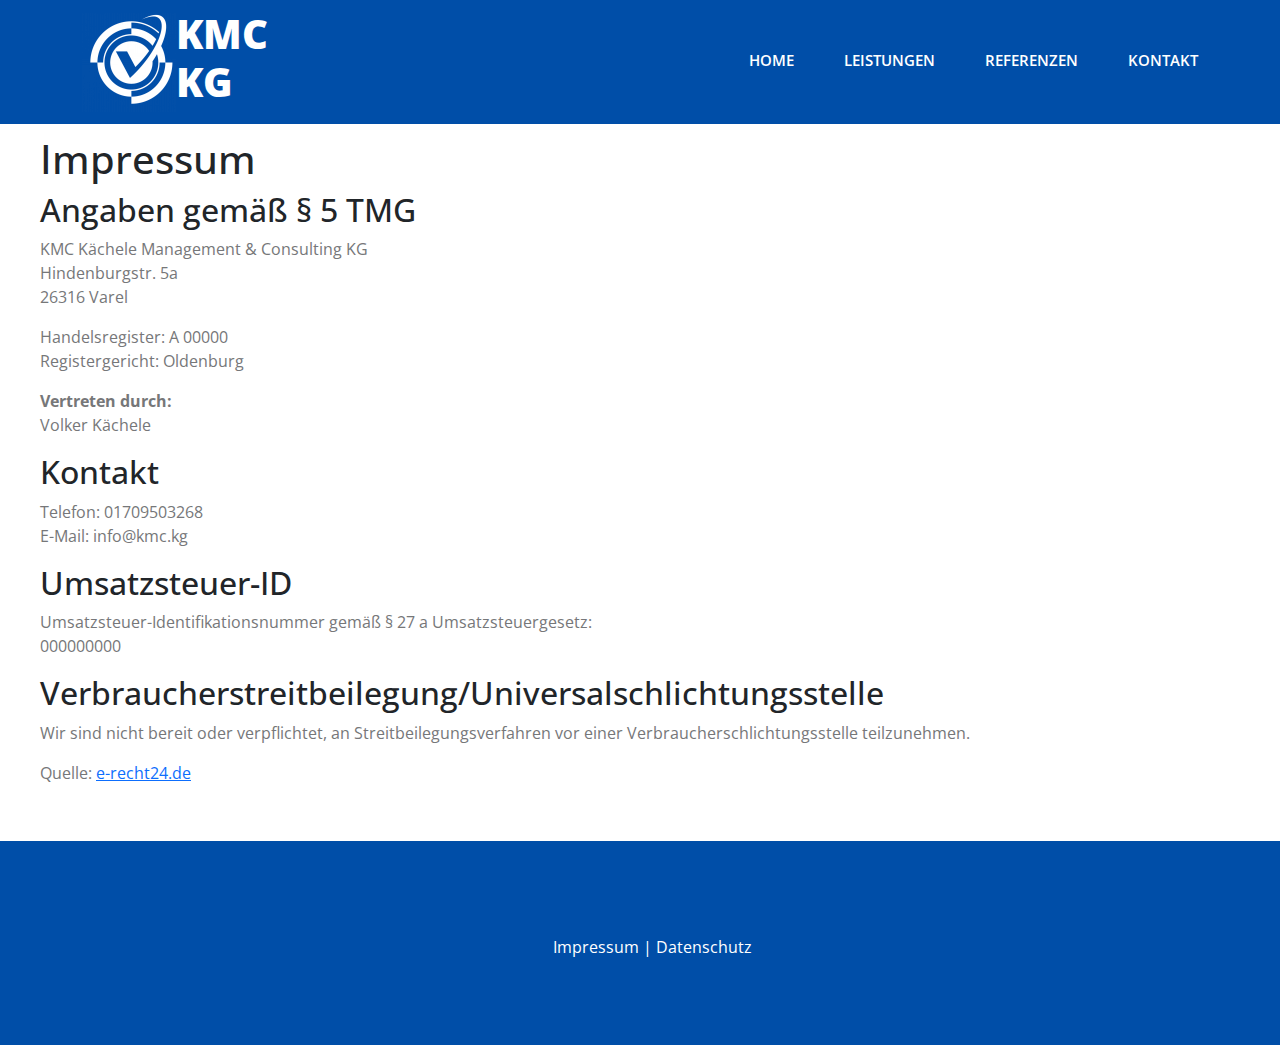
<file: impressum.html>
<!DOCTYPE html>
<html lang="en">

<head>
    <meta charset="UTF-8">
    <meta name="viewport" content="width=device-width, initial-scale=1">
    <title>Chele</title>

    <!-- Bootstrap CSS -->
    <link href="https://cdn.jsdelivr.net/npm/bootstrap@5.3.0/dist/css/bootstrap.min.css" rel="stylesheet">
    <!-- Open Sans and Roboto fonts -->
    <link
        href="https://fonts.googleapis.com/css2?family=Open+Sans:wght@400;600;700&family=Roboto:wght@400;700&display=swap"
        rel="stylesheet">
    <link rel="stylesheet" href="https://cdnjs.cloudflare.com/ajax/libs/font-awesome/6.5.1/css/all.min.css"
        integrity="sha512-DTOQO9RWCH3ppGqcWaEA1BIZOC6xxalwEsw9c2QQeAIftl+Vegovlnee1c9QX4TctnWMn13TZye+giMm8e2LwA=="
        crossorigin="anonymous" referrerpolicy="no-referrer" />

    <link rel="stylesheet" href="./assets/styles/style.css">
</head>

<body>

    <!-- header section  -->

    <header class="header-section">
        <div class="container">
            <div class="d-flex justify-content-between">
                <div class="logo d-flex align-items-center">
                    <img src="assets/images/Volke.png" alt="">
                    <div>
                        <h1>
                            KMC <br> KG
                        </h1>
                    </div>
                </div>
                <div class="uk-navbar-right">
                    <ul class="uk-navbar-nav" id="myNav">
                        <div class="cross" onclick="closemenu()"><i class="fa-solid fa-xmark"></i></div>
                        <li class="item-101 "><a href="index.html"> Home</a></li>
                        <li class="item-102"><a href="leistungen.html"> Leistungen</a></li>
                        <li class="item-103"><a href="referenzen.html"> Referenzen</a></li>
                        <li class="item-104"><a href="kontakt.html"> Kontakt</a></li>
                    </ul>
                </div>
                <div class="mob" onclick="mobnav();">
                    <a uk-toggle="" href="#tm-dialog-mobile" class="uk-navbar-toggle" role="button"
                        aria-label="Open menu">


                        <div uk-navbar-toggle-icon="" class="uk-icon uk-navbar-toggle-icon"><svg width="20" height="20"
                                viewBox="0 0 20 20">

                                <rect class="line-1" y="3" width="20" height="2"></rect>
                                <rect class="line-2" y="9" width="20" height="2"></rect>
                                <rect class="line-3" y="9" width="20" height="2"></rect>
                                <rect class="line-4" y="15" width="20" height="2"></rect>
                            </svg></div>


                    </a>
                </div>
            </div>

        </div>
    </header>


    <!-- footer content section  -->

    <section class="footer-content">
        <div class="container-main">
            <h1>Impressum</h1>

            <h2>Angaben gem&auml;&szlig; &sect; 5 TMG</h2>
            <p>KMC K&auml;chele Management &amp; Consulting KG<br />
                Hindenburgstr. 5a<br />
                26316 Varel</p>

            <p>Handelsregister: A 00000<br />
                Registergericht: Oldenburg</p>

            <p><strong>Vertreten durch:</strong><br />
                Volker K&auml;chele</p>

            <h2>Kontakt</h2>
            <p>Telefon: 01709503268<br />
                E-Mail: info@kmc.kg</p>

            <h2>Umsatzsteuer-ID</h2>
            <p>Umsatzsteuer-Identifikationsnummer gem&auml;&szlig; &sect; 27 a Umsatzsteuergesetz:<br />
                000000000</p>

            <h2>Verbraucher&shy;streit&shy;beilegung/Universal&shy;schlichtungs&shy;stelle</h2>
            <p>Wir sind nicht bereit oder verpflichtet, an Streitbeilegungsverfahren vor einer
                Verbraucherschlichtungsstelle teilzunehmen.</p>

            <p>Quelle: <a href="https://www.e-recht24.de">e-recht24.de</a></p>
        </div>
    </section>



    <!-- footer  -->

    <footer>
        <!-- Builder #footer -->
        <div class="uk-section-primary uk-section">





            <div class="uk-container">
                <div class="uk-grid tm-grid-expand uk-child-width-1-1 uk-grid-margin">
                    <div class="uk-width-1-1">







                        <div class="text-center">
                            <ul class="uk-margin-remove-bottom uk-subnav  uk-subnav-divider uk-flex-center">
                                <li class="el-item ">
                                    <a class="el-link" href="#">Impressum |
                                        Datenschutz</a>
                                </li>
                            </ul>
                        </div>




                    </div>
                </div>
            </div>



        </div>
    </footer>

    <!-- Bootstrap JS bundle (popper.js included) -->
    <script src="https://cdn.jsdelivr.net/npm/bootstrap@5.3.0/dist/js/bootstrap.bundle.min.js"></script>
</body>
<script>
    function mobnav() {
        let myNav = document.getElementById("myNav");
        if (myNav.className === "uk-navbar-nav") {
            myNav.classList += " responsive";
        } else {
            myNav.classList = "uk-navbar-nav";
        }
    }
    function closemenu() {
        let myNav = document.getElementById("myNav");
        myNav.classList.remove("responsive");

    }
</script>

</html>
</file>
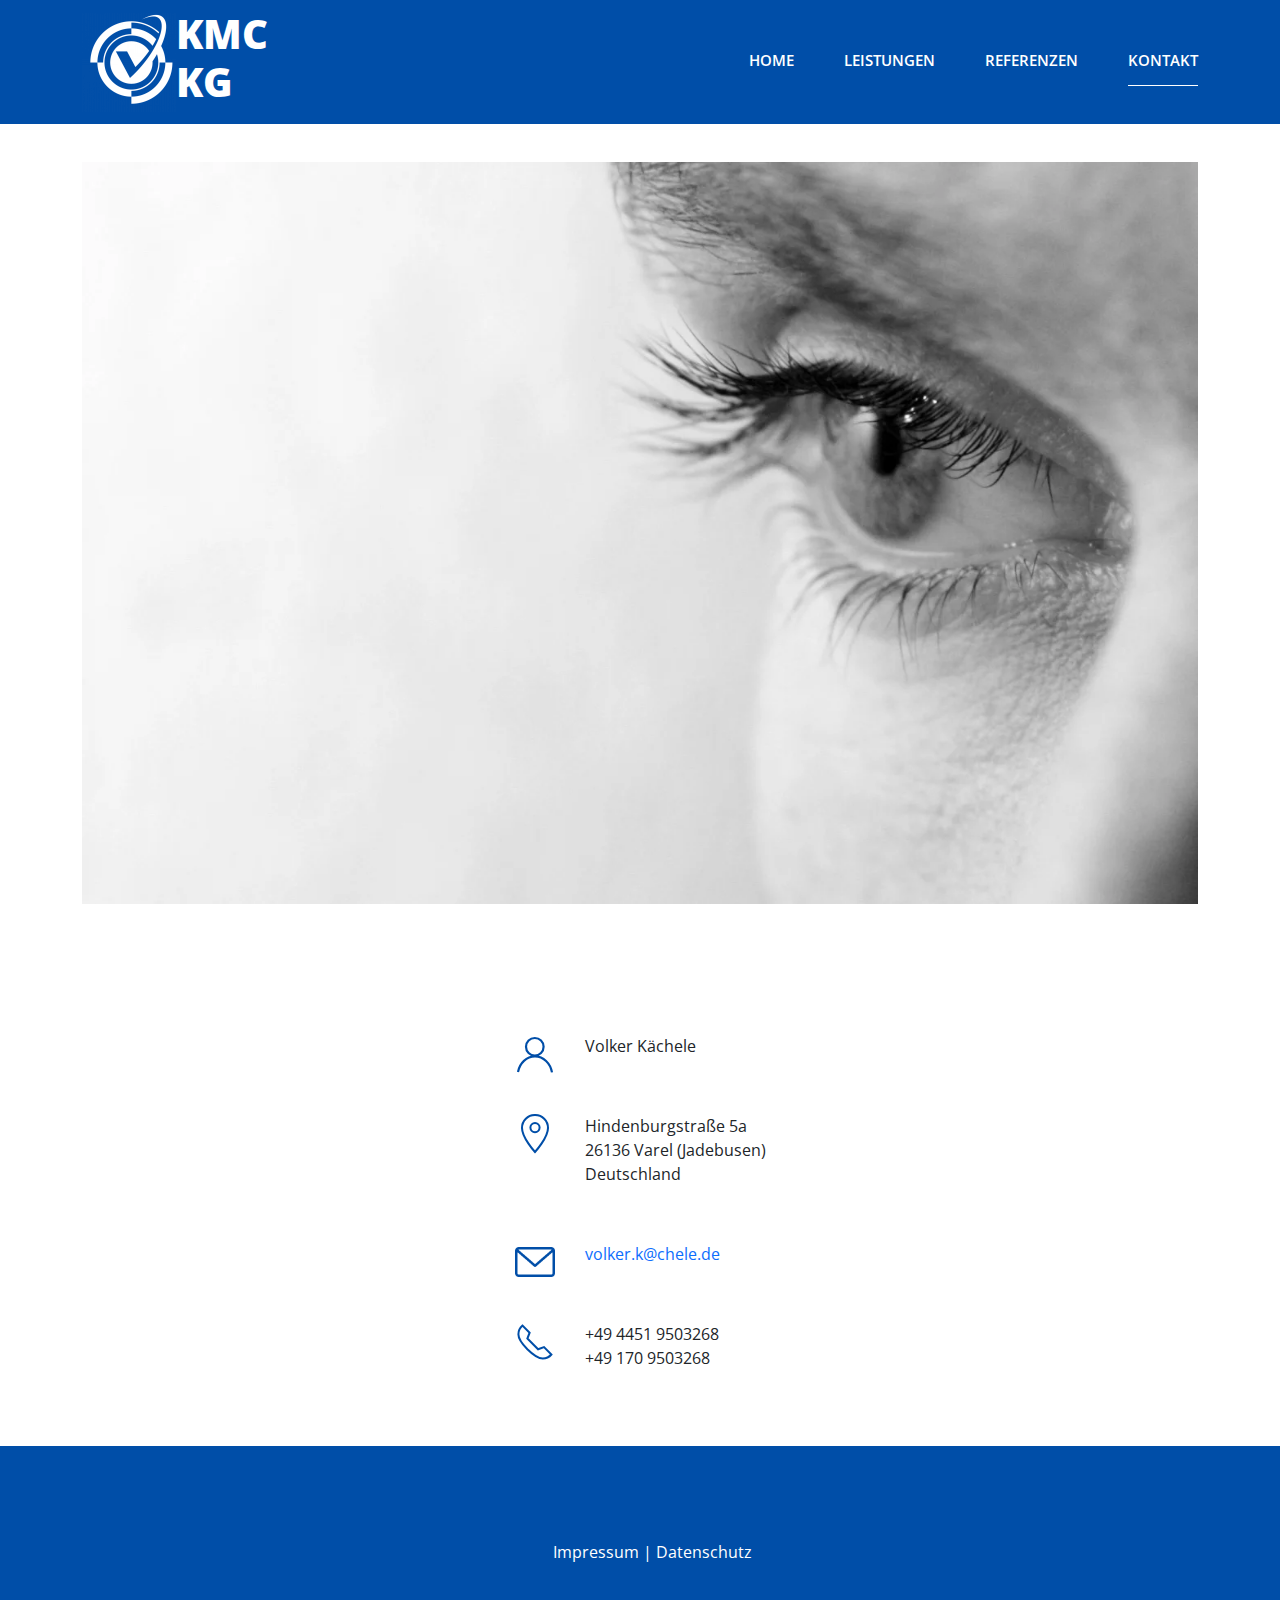
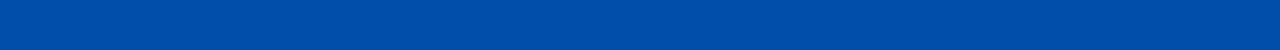
<file: kontakt.html>
<!DOCTYPE html>
<html lang="en">

<head>
    <meta charset="UTF-8">
    <meta name="viewport" content="width=device-width, initial-scale=1">
    <title>Chele</title>

    <!-- Bootstrap CSS -->
    <link href="https://cdn.jsdelivr.net/npm/bootstrap@5.3.0/dist/css/bootstrap.min.css" rel="stylesheet">
    <!-- Open Sans font -->
    <link href="https://fonts.googleapis.com/css2?family=Open+Sans:wght@400;600;700&display=swap" rel="stylesheet">

    <link rel="stylesheet" href="https://cdnjs.cloudflare.com/ajax/libs/font-awesome/6.5.1/css/all.min.css"
        integrity="sha512-DTOQO9RWCH3ppGqcWaEA1BIZOC6xxalwEsw9c2QQeAIftl+Vegovlnee1c9QX4TctnWMn13TZye+giMm8e2LwA=="
        crossorigin="anonymous" referrerpolicy="no-referrer" />

    <link rel="stylesheet" href="./assets/styles/style.css">
</head>

<body>

    <!-- header section  -->

    <header class="header-section">
        <div class="container">
            <div class="d-flex justify-content-between">
                <div class="logo d-flex align-items-center">
                    <img src="assets/images/Volke.png" alt="">
                    <div>
                        <h1>
                            KMC <br> KG
                        </h1>
                    </div>
                </div>
                <div class="uk-navbar-right">
                    <ul class="uk-navbar-nav" id="myNav">
                        <div class="cross" onclick="closemenu()"><i class="fa-solid fa-xmark"></i></div>
                        <li class="item-101"><a href="index.html"> Home</a></li>
                        <li class="item-102"><a href="leistungen.html"> Leistungen</a></li>
                        <li class="item-103"><a href="referenzen.html"> Referenzen</a></li>
                        <li class="item-104 uk-active"><a href="kontakt.html"> Kontakt</a></li>
                    </ul>
                </div>
                <div class="mob" onclick="mobnav();">
                    <a uk-toggle="" href="#tm-dialog-mobile" class="uk-navbar-toggle" role="button"
                        aria-label="Open menu">


                        <div uk-navbar-toggle-icon="" class="uk-icon uk-navbar-toggle-icon"><svg width="20" height="20"
                                viewBox="0 0 20 20">

                                <rect class="line-1" y="3" width="20" height="2"></rect>
                                <rect class="line-2" y="9" width="20" height="2"></rect>
                                <rect class="line-3" y="9" width="20" height="2"></rect>
                                <rect class="line-4" y="15" width="20" height="2"></rect>
                            </svg></div>


                    </a>
                </div>
            </div>

        </div>
    </header>

    <!-- main section  -->

    <div class="main-section">
        <div class="container">
            <div class="main-img">
                <img src="./assets/images/pic-web-ka-chele-de-16-6e19c7f7.webp" alt="">
            </div>

        </div>
    </div>


    <!-- contact section  -->

    <section class="contact-us">
        <div class="container">
            <main class="d-flex justify-content-center">
                <aside class="desk">
                    <div class="d-flex icon1">
                        <span class="uk-text-primary uk-icon" uk-icon="icon: user; width: 40; height: 40;"><svg
                                width="40" height="40" viewBox="0 0 20 20">
                                <circle fill="none" stroke="#004ea8" stroke-width="1.1" cx="9.9" cy="6.4" r="4.4">
                                </circle>
                                <path fill="none" stroke="#004ea8" stroke-width="1.1"
                                    d="M1.5,19 C2.3,14.5 5.8,11.2 10,11.2 C14.2,11.2 17.7,14.6 18.5,19.2"></path>
                            </svg></span>
                        <p>

                            Volker Kächele

                        </p>
                    </div>
                    <div class="d-flex icon1">
                        <span class="uk-text-primary uk-icon" uk-icon="icon: location; width: 40; height: 40;"><svg
                                width="40" height="40" viewBox="0 0 20 20">
                                <path fill="none" stroke="#004ea8" stroke-width="1.01"
                                    d="M10,0.5 C6.41,0.5 3.5,3.39 3.5,6.98 C3.5,11.83 10,19 10,19 C10,19 16.5,11.83 16.5,6.98 C16.5,3.39 13.59,0.5 10,0.5 L10,0.5 Z">
                                </path>
                                <circle fill="none" stroke="#004ea8" cx="10" cy="6.8" r="2.3"></circle>
                            </svg></span>
                        <p>

                            Hindenburgstraße 5a
                            <br>
                            26136 Varel (Jadebusen)
                            <br>
                            Deutschland

                        </p>
                    </div>
                    <div class="d-flex icon1">
                        <img src="./assets/images/envelope.png" width="40px" height="40px" alt="">
                        <p>
                            <a href="" style="text-decoration: none;">

                                volker.k@chele.de

                            </a>

                        </p>
                    </div>
                    <div class="d-flex icon1">
                        <span class="uk-text-primary uk-icon" uk-icon="icon: receiver; width: 40; height: 40;"><svg
                                width="40" height="40" viewBox="0 0 20 20">
                                <path fill="none" stroke="#004ea8" stroke-width="1.01"
                                    d="M6.189,13.611C8.134,15.525 11.097,18.239 13.867,18.257C16.47,18.275 18.2,16.241 18.2,16.241L14.509,12.551L11.539,13.639L6.189,8.29L7.313,5.355L3.76,1.8C3.76,1.8 1.732,3.537 1.7,6.092C1.667,8.809 4.347,11.738 6.189,13.611">
                                </path>
                            </svg></span>
                        <p>

                            +49 4451 9503268 <br>
                            +49 170 9503268

                        </p>
                    </div>
                </aside>
                <aside class="mob">
                    <div class="d-flex justify-content-between icon1">
                        <p>

                            Volker Kächele

                        </p>
                        <span class="uk-text-primary uk-icon" uk-icon="icon: user; width: 40; height: 40;"><svg
                                width="40" height="40" viewBox="0 0 20 20">
                                <circle fill="none" stroke="#004ea8" stroke-width="1.1" cx="9.9" cy="6.4" r="4.4">
                                </circle>
                                <path fill="none" stroke="#004ea8" stroke-width="1.1"
                                    d="M1.5,19 C2.3,14.5 5.8,11.2 10,11.2 C14.2,11.2 17.7,14.6 18.5,19.2"></path>
                            </svg></span>

                    </div>
                    <div class="d-flex justify-content-between icon1">
                        <p>

                            Hindenburgstraße 5a
                            <br>
                            26136 Varel (Jadebusen)
                            <br>
                            Deutschland

                        </p>
                        <span class="uk-text-primary uk-icon" uk-icon="icon: location; width: 40; height: 40;"><svg
                                width="40" height="40" viewBox="0 0 20 20">
                                <path fill="none" stroke="#004ea8" stroke-width="1.01"
                                    d="M10,0.5 C6.41,0.5 3.5,3.39 3.5,6.98 C3.5,11.83 10,19 10,19 C10,19 16.5,11.83 16.5,6.98 C16.5,3.39 13.59,0.5 10,0.5 L10,0.5 Z">
                                </path>
                                <circle fill="none" stroke="#004ea8" cx="10" cy="6.8" r="2.3"></circle>
                            </svg></span>

                    </div>
                    <div class="d-flex justify-content-between icon1">
                        <p>
                            <a href="" style="text-decoration: none;">

                                volker.k@chele.de

                            </a>

                        </p>
                        <img src="./assets/images/envelope.png" width="40px" height="40px" alt="">


                    </div>
                    <div class="d-flex justify-content-between icon1">
                        <p>

                            +49 4451 9503268 <br>
                            +49 170 9503268

                        </p>
                        <span class="uk-text-primary uk-icon" uk-icon="icon: receiver; width: 40; height: 40;"><svg
                                width="40" height="40" viewBox="0 0 20 20">
                                <path fill="none" stroke="#004ea8" stroke-width="1.01"
                                    d="M6.189,13.611C8.134,15.525 11.097,18.239 13.867,18.257C16.47,18.275 18.2,16.241 18.2,16.241L14.509,12.551L11.539,13.639L6.189,8.29L7.313,5.355L3.76,1.8C3.76,1.8 1.732,3.537 1.7,6.092C1.667,8.809 4.347,11.738 6.189,13.611">
                                </path>
                            </svg></span>

                    </div>
                </aside>
            </main>
        </div>
    </section>






    <!-- footer  -->

    <footer>
        <!-- Builder #footer -->
        <div class="uk-section-primary uk-section">





            <div class="uk-container">
                <div class="uk-grid tm-grid-expand uk-child-width-1-1 uk-grid-margin">
                    <div class="uk-width-1-1">







                        <div class="text-center">
                            <ul class="uk-margin-remove-bottom uk-subnav  uk-subnav-divider uk-flex-center">
                                <li class="el-item ">
                                    <a class="el-link" href="dataprotection.html">Impressum |
                                        Datenschutz</a>
                                </li>
                            </ul>
                        </div>




                    </div>
                </div>
            </div>



        </div>
    </footer>

    <!-- Bootstrap JS bundle (popper.js included) -->
    <script src="https://cdn.jsdelivr.net/npm/bootstrap@5.3.0/dist/js/bootstrap.bundle.min.js"></script>
</body>
<script>
    function mobnav() {
        let myNav = document.getElementById("myNav");
        if (myNav.className === "uk-navbar-nav") {
            myNav.classList += " responsive";
        } else {
            myNav.classList = "uk-navbar-nav";
        }
    }
    function closemenu() {
        let myNav = document.getElementById("myNav");
        myNav.classList.remove("responsive");

    }
</script>

</html>
</file>
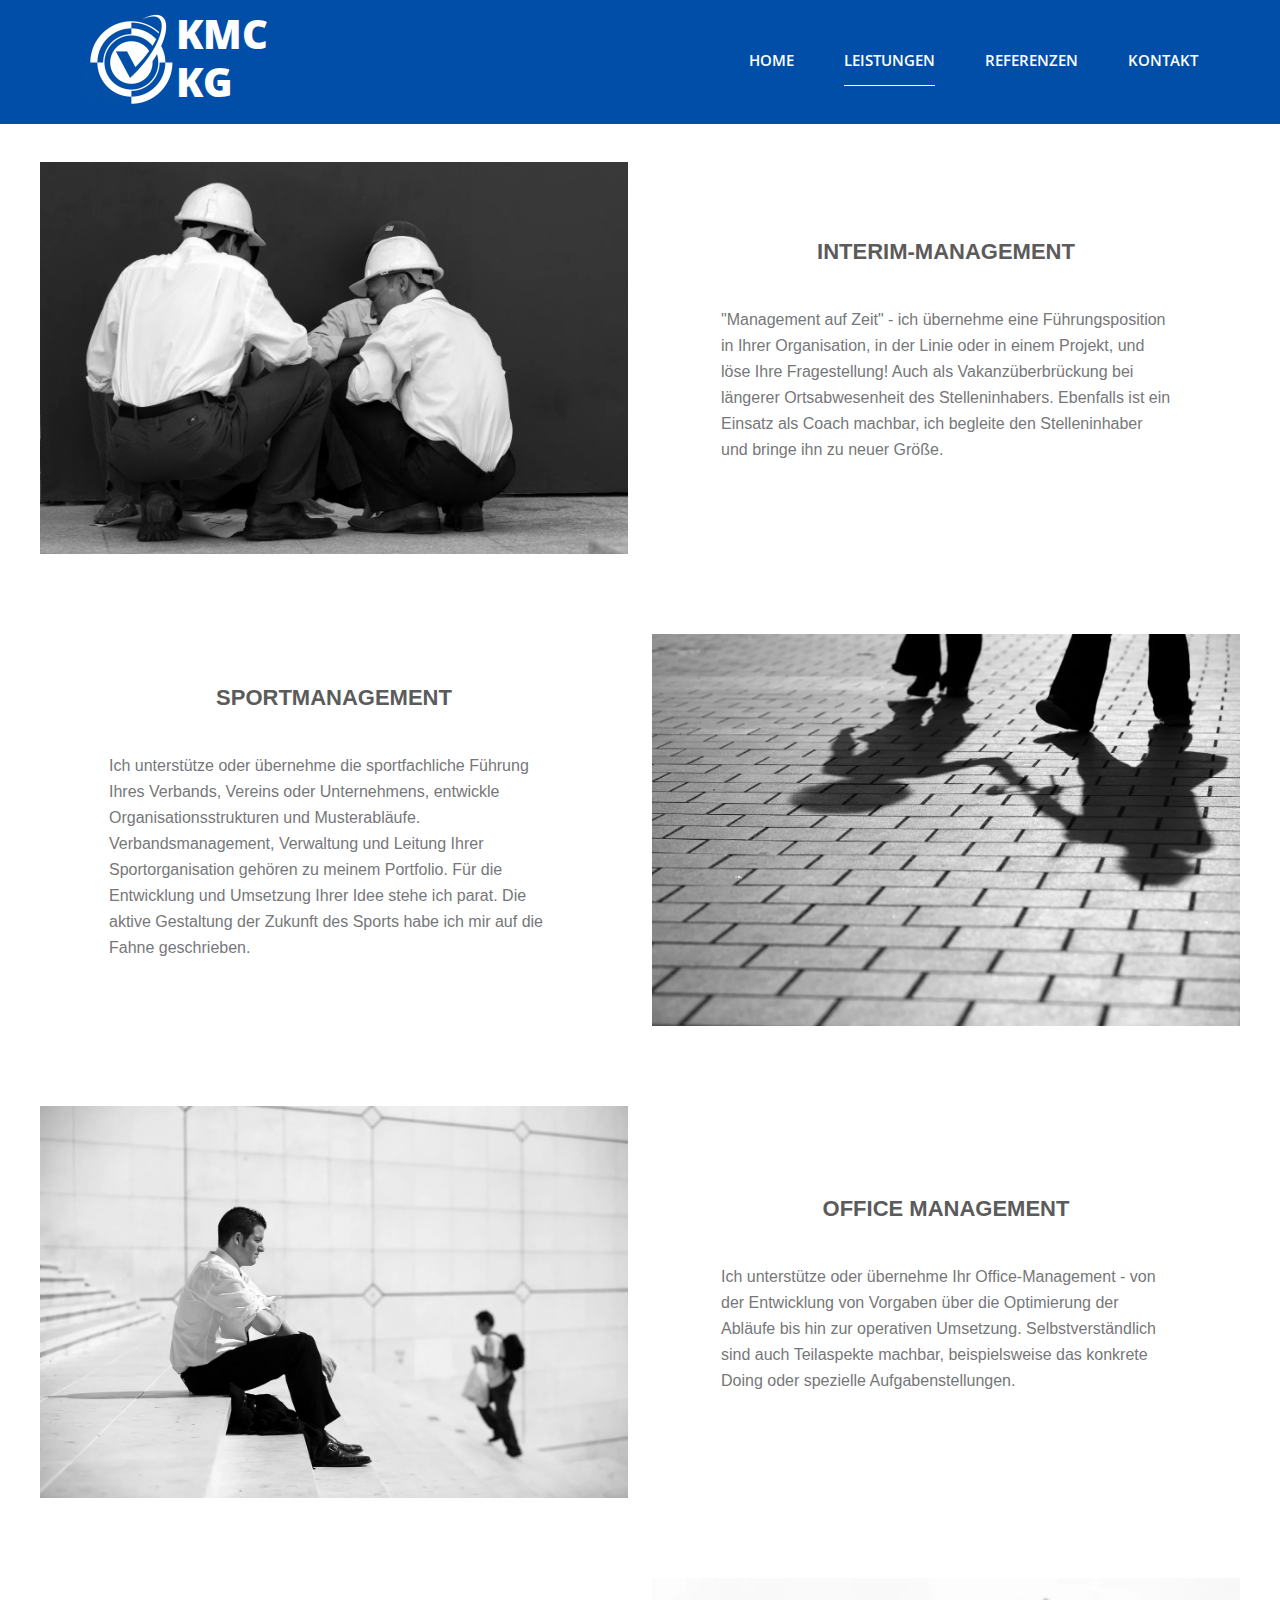
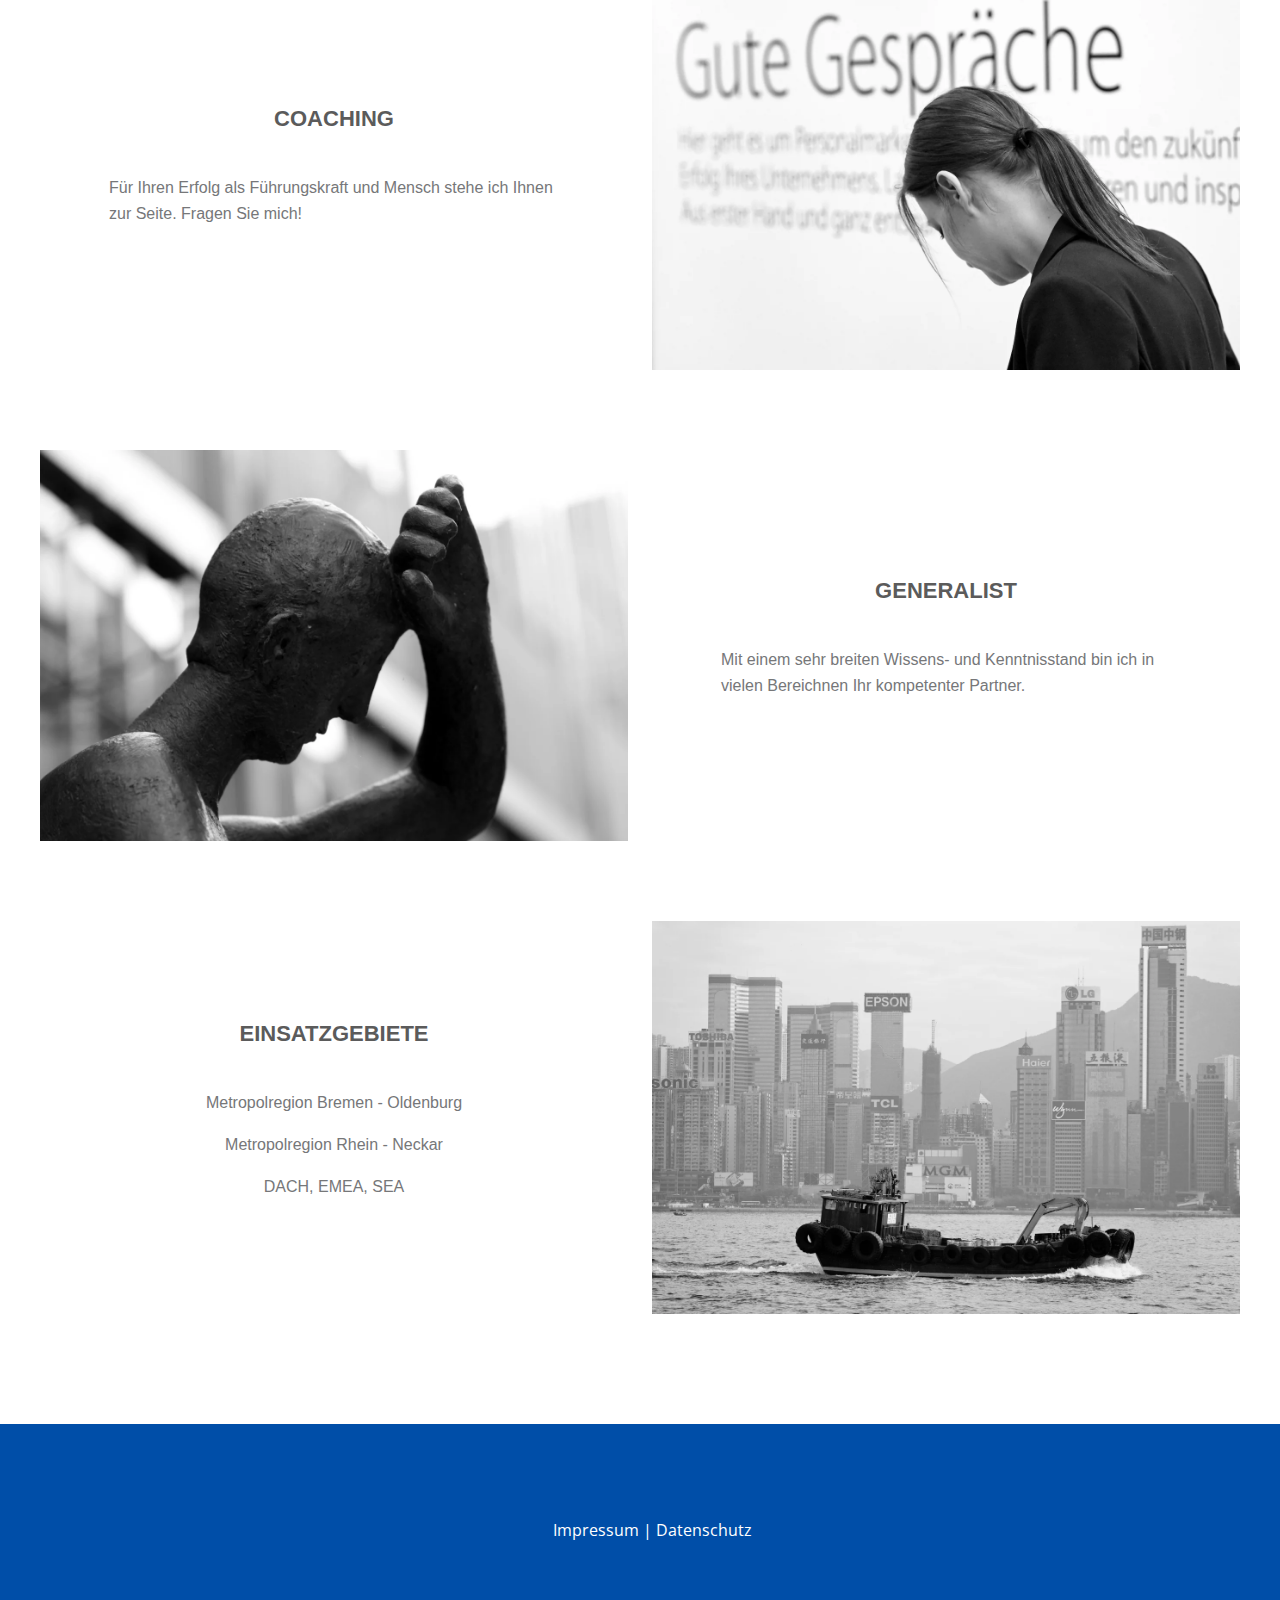
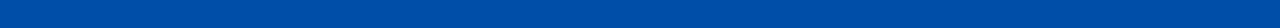
<file: leistungen.html>
<!DOCTYPE html>
<html lang="en">

<head>
    <meta charset="UTF-8">
    <meta name="viewport" content="width=device-width, initial-scale=1">
    <title>Chele</title>

    <!-- Bootstrap CSS -->
    <link href="https://cdn.jsdelivr.net/npm/bootstrap@5.3.0/dist/css/bootstrap.min.css" rel="stylesheet">
    <!-- Open Sans font -->
    <link href="https://fonts.googleapis.com/css2?family=Open+Sans:wght@400;600;700&display=swap" rel="stylesheet">

    <link rel="stylesheet" href="https://cdnjs.cloudflare.com/ajax/libs/font-awesome/6.5.1/css/all.min.css"
        integrity="sha512-DTOQO9RWCH3ppGqcWaEA1BIZOC6xxalwEsw9c2QQeAIftl+Vegovlnee1c9QX4TctnWMn13TZye+giMm8e2LwA=="
        crossorigin="anonymous" referrerpolicy="no-referrer" />

    <link rel="stylesheet" href="./assets/styles/style.css">
</head>

<body>

    <!-- header section  -->

    <header class="header-section">
        <div class="container">
            <div class="d-flex justify-content-between">
                <div class="logo d-flex align-items-center">
                    <img src="assets/images/Volke.png" alt="">
                    <div>
                        <h1>
                            KMC <br> KG
                        </h1>
                    </div>
                </div>
                <div class="uk-navbar-right">
                    <ul class="uk-navbar-nav" id="myNav">
                        <div class="cross" onclick="closemenu()"><i class="fa-solid fa-xmark"></i></div>
                        <li class="item-101"><a href="index.html"> Home</a></li>
                        <li class="item-102 uk-active"><a href="leistungen.html"> Leistungen</a></li>
                        <li class="item-103"><a href="referenzen.html"> Referenzen</a></li>
                        <li class="item-104"><a href="kontakt.html"> Kontakt</a></li>
                    </ul>
                </div>
                <div class="mob" onclick="mobnav();">
                    <a uk-toggle="" href="#tm-dialog-mobile" class="uk-navbar-toggle" role="button"
                        aria-label="Open menu">


                        <div uk-navbar-toggle-icon="" class="uk-icon uk-navbar-toggle-icon"><svg width="20" height="20"
                                viewBox="0 0 20 20">

                                <rect class="line-1" y="3" width="20" height="2"></rect>
                                <rect class="line-2" y="9" width="20" height="2"></rect>
                                <rect class="line-3" y="9" width="20" height="2"></rect>
                                <rect class="line-4" y="15" width="20" height="2"></rect>
                            </svg></div>


                    </a>
                </div>
            </div>

        </div>
    </header>


    <!-- main section  -->
    <section class="main-section">
        <div class="container-main">
            <div class="row first-row">
                <div class="col-md-6 col-12">
                    <div class="left-img">
                        <img src="./assets/images/pic-web-ka-chele-de-14-0e025a17.webp" style="width: 100%;" alt="">
                    </div>
                </div>
                <div class="col-md-6 col-12">
                    <div class="text-center">
                        <h2 class="title">
                            Interim-Management
                        </h2>
                        <aside class="description">
                            <p>
                                "Management auf Zeit" - ich übernehme eine Führungsposition in Ihrer Organisation, in
                                der Linie oder in einem Projekt, und löse Ihre Fragestellung! Auch als
                                Vakanzüberbrückung bei längerer Ortsabwesenheit des Stelleninhabers. Ebenfalls ist ein
                                Einsatz als Coach machbar, ich begleite den Stelleninhaber und bringe ihn zu neuer
                                Größe.
                            </p>
                        </aside>
                    </div>
                </div>
            </div>
            <div class="row first-row">
                <div class="col-md-6 col-12">
                    <div class="text-center">
                        <h2 class="title">
                            SPORTMANAGEMENT
                        </h2>
                        <aside class="description">
                            <p>
                                Ich unterstütze oder übernehme die sportfachliche Führung Ihres Verbands, Vereins oder
                                Unternehmens, entwickle Organisationsstrukturen und Musterabläufe. Verbandsmanagement,
                                Verwaltung und Leitung Ihrer Sportorganisation gehören zu meinem Portfolio. Für die
                                Entwicklung und Umsetzung Ihrer Idee stehe ich parat. Die aktive Gestaltung der Zukunft
                                des Sports habe ich mir auf die Fahne geschrieben.
                            </p>
                        </aside>
                    </div>
                </div>
                <div class="col-md-6 col-12">
                    <div class="left-img">
                        <img src="./assets/images/pic-web-ka-chele-de-22-3734a4f7.webp" style="width: 100%;" alt="">
                    </div>
                </div>

            </div>
            <div class="row first-row">
                <div class="col-md-6 col-12">
                    <div class="left-img">
                        <img src="./assets/images/pic-web-ka-chele-de-17-e3ef5c4b.webp" style="width: 100%;" alt="">
                    </div>
                </div>
                <div class="col-md-6 col-12">
                    <div class="text-center">
                        <h2 class="title">
                            OFFICE MANAGEMENT
                        </h2>
                        <aside class="description">
                            <p>
                                Ich unterstütze oder übernehme Ihr Office-Management - von der Entwicklung von Vorgaben
                                über die Optimierung der Abläufe bis hin zur operativen Umsetzung. Selbstverständlich
                                sind auch Teilaspekte machbar, beispielsweise das konkrete Doing oder spezielle
                                Aufgabenstellungen.
                            </p>
                        </aside>
                    </div>
                </div>
            </div>
            <div class="row first-row">
                <div class="col-md-6 col-12">
                    <div class="text-center">
                        <h2 class="title">
                            COACHING
                        </h2>
                        <aside class="description">
                            <p>
                                Für Ihren Erfolg als Führungskraft und Mensch stehe ich Ihnen zur Seite. Fragen Sie
                                mich!
                            </p>
                        </aside>
                    </div>
                </div>
                <div class="col-md-6 col-12">
                    <div class="left-img">
                        <img src="./assets/images/pic-web-ka-chele-de-18-e030bbe4.webp" style="width: 100%;" alt="">
                    </div>
                </div>

            </div>
            <div class="row first-row">
                <div class="col-md-6 col-12">
                    <div class="left-img">
                        <img src="./assets/images/382047324_2673557e21_o-884b458b.webp" style="width: 100%;" alt="">
                    </div>
                </div>
                <div class="col-md-6 col-12">
                    <div class="text-center">
                        <h2 class="title">
                            GENERALIST
                        </h2>
                        <aside class="description">
                            <p>
                                Mit einem sehr breiten Wissens- und Kenntnisstand bin ich in vielen Bereichnen Ihr
                                kompetenter Partner.
                            </p>
                        </aside>
                    </div>
                </div>
            </div>
            <div class="row first-row">
                <div class="col-md-6 col-12">
                    <div class="text-center">
                        <h2 class="title">
                            EINSATZGEBIETE
                        </h2>
                        <aside class="description">
                            <p class="text-center">

                                Metropolregion Bremen - Oldenburg

                            </p>
                            <p class="text-center">

                                Metropolregion Rhein - Neckar
                            </p>
                            <p class="text-center">

                                DACH, EMEA, SEA
                            </p>



                        </aside>
                    </div>
                </div>
                <div class="col-md-6 col-12">
                    <div class="left-img">
                        <img src="./assets/images/pic-web-ka-chele-de-21-5a848567.webp" style="width: 100%;" alt="">
                    </div>
                </div>

            </div>

        </div>
    </section>












    <!-- footer  -->

    <footer>
        <!-- Builder #footer -->
        <div class="uk-section-primary uk-section">





            <div class="uk-container">
                <div class="uk-grid tm-grid-expand uk-child-width-1-1 uk-grid-margin">
                    <div class="uk-width-1-1">







                        <div class="text-center">
                            <ul class="uk-margin-remove-bottom uk-subnav  uk-subnav-divider uk-flex-center">
                                <li class="el-item ">
                                    <a class="el-link" href="impressum.html">Impressum | Datenschutz</a>
                                </li>
                            </ul>
                        </div>




                    </div>
                </div>
            </div>



        </div>
    </footer>

    <!-- Bootstrap JS bundle (popper.js included) -->
    <script src="https://cdn.jsdelivr.net/npm/bootstrap@5.3.0/dist/js/bootstrap.bundle.min.js"></script>
</body>
<script>
    function mobnav() {
        let myNav = document.getElementById("myNav");
        if (myNav.className === "uk-navbar-nav") {
            myNav.classList += " responsive";
        } else {
            myNav.classList = "uk-navbar-nav";
        }
    }
    function closemenu() {
        let myNav = document.getElementById("myNav");
        myNav.classList.remove("responsive");

    }
</script>

</html>
</file>
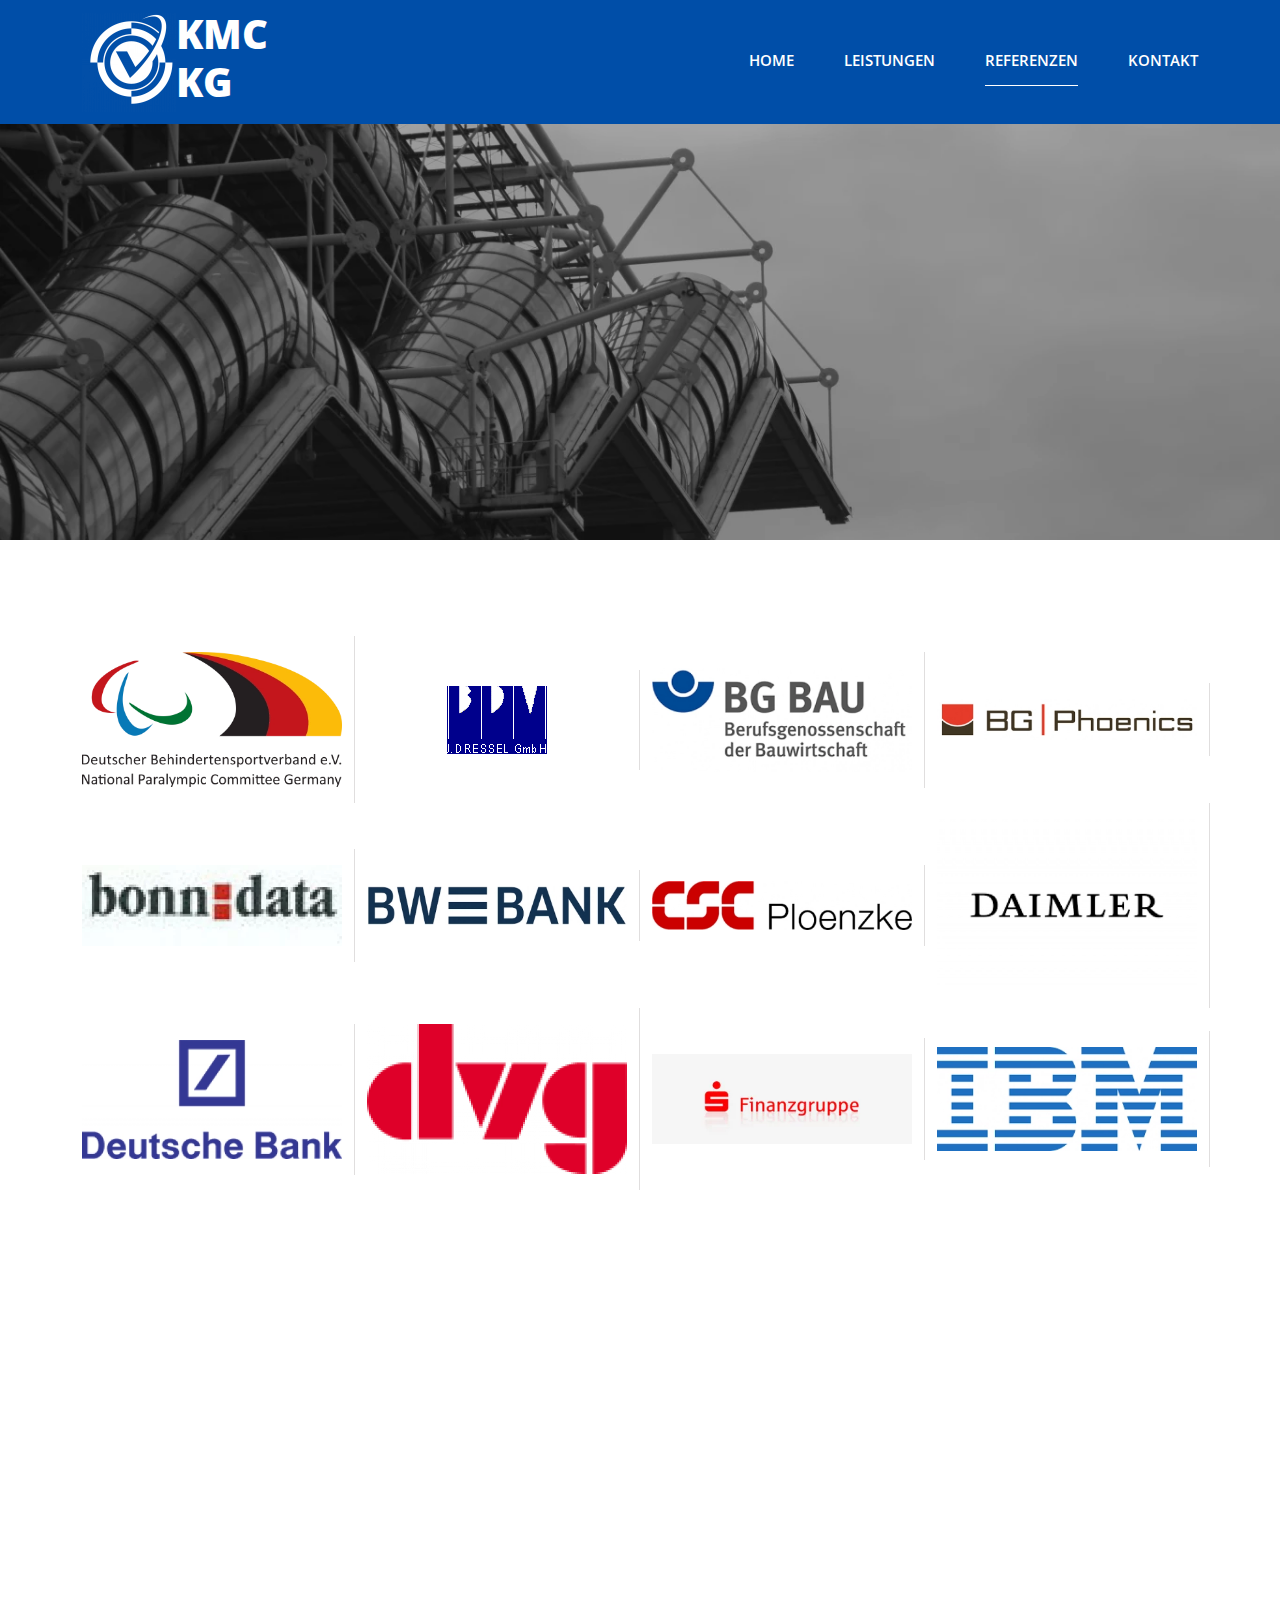
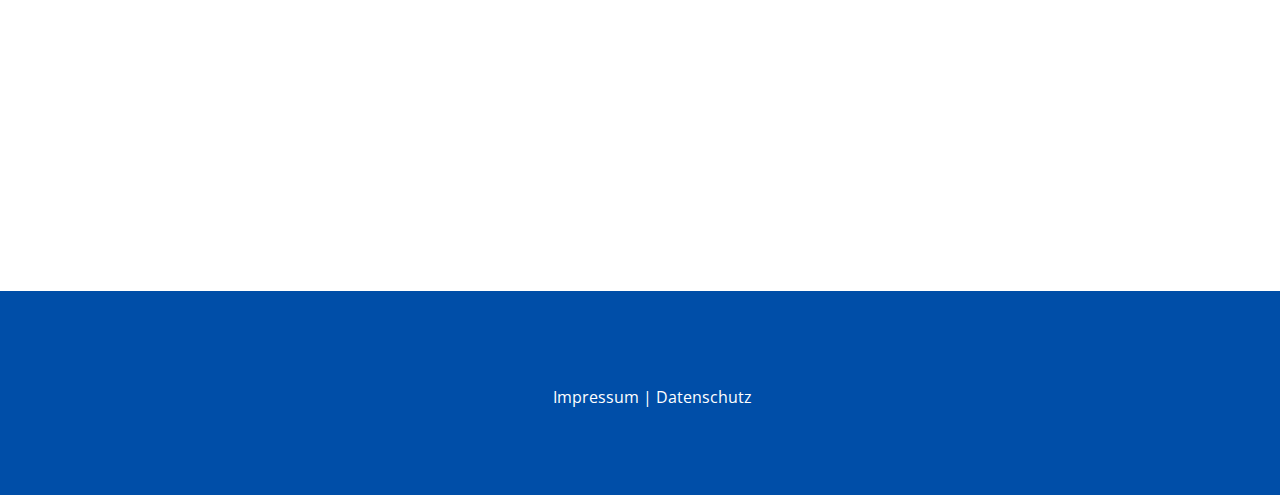
<file: referenzen.html>
<!DOCTYPE html>
<html lang="en">

<head>
    <meta charset="UTF-8">
    <meta name="viewport" content="width=device-width, initial-scale=1">
    <title>Chele</title>

    <!-- Bootstrap CSS -->
    <link href="https://cdn.jsdelivr.net/npm/bootstrap@5.3.0/dist/css/bootstrap.min.css" rel="stylesheet">
    <!-- Open Sans font -->
    <link href="https://fonts.googleapis.com/css2?family=Open+Sans:wght@400;600;700&display=swap" rel="stylesheet">

    <link rel="stylesheet" href="https://cdnjs.cloudflare.com/ajax/libs/font-awesome/6.5.1/css/all.min.css"
        integrity="sha512-DTOQO9RWCH3ppGqcWaEA1BIZOC6xxalwEsw9c2QQeAIftl+Vegovlnee1c9QX4TctnWMn13TZye+giMm8e2LwA=="
        crossorigin="anonymous" referrerpolicy="no-referrer" />
    <link rel="stylesheet" href="https://unpkg.com/aos@next/dist/aos.css" />
    <link rel="stylesheet" href="./assets/styles/style.css">
</head>

<body>

    <!-- header section  -->

    <header class="header-section">
        <div class="container">
            <div class="d-flex justify-content-between">
                <div class="logo d-flex align-items-center">
                    <img src="assets/images/Volke.png" alt="">
                    <div>
                        <h1>
                            KMC <br> KG
                        </h1>
                    </div>
                </div>
                <div class="uk-navbar-right">
                    <ul class="uk-navbar-nav" id="myNav">
                        <div class="cross" onclick="closemenu()"><i class="fa-solid fa-xmark"></i></div>
                        <li class="item-101"><a href="index.html"> Home</a></li>
                        <li class="item-102"><a href="leistungen.html"> Leistungen</a></li>
                        <li class="item-103 uk-active"><a href="referenzen.html"> Referenzen</a></li>
                        <li class="item-104"><a href="kontakt.html"> Kontakt</a></li>
                    </ul>
                </div>
                <div class="mob" onclick="mobnav();">
                    <a uk-toggle="" href="#tm-dialog-mobile" class="uk-navbar-toggle" role="button"
                        aria-label="Open menu">


                        <div uk-navbar-toggle-icon="" class="uk-icon uk-navbar-toggle-icon"><svg width="20" height="20"
                                viewBox="0 0 20 20">

                                <rect class="line-1" y="3" width="20" height="2"></rect>
                                <rect class="line-2" y="9" width="20" height="2"></rect>
                                <rect class="line-3" y="9" width="20" height="2"></rect>
                                <rect class="line-4" y="15" width="20" height="2"></rect>
                            </svg></div>


                    </a>
                </div>
            </div>

        </div>
    </header>


    <!-- main section  -->

    <section class="companies mb-5">
        <div class="position-absolute bg-col">

        </div>
    </section>
    <section class="py-5 mt-5">
        <div class="container">
            <div class="company-imgs">
                <div class="row text-center align-middle icons-div" style="display: flex; align-items: center;">
                    <div class="col-lg-3 col-md-6 col-sm-12  py-3" data-aos="fade-right" data-aos-duration="1000">
                        <img src="assets/images/1.webp" alt="">
                    </div>
                    <div class="col-lg-3 col-md-6 col-sm-12 py-3" data-aos="fade-right" data-aos-duration="1000">
                        <img src="assets/images/2.gif" alt="">
                    </div>
                    <div class="col-lg-3 col-md-6 col-sm-12 py-3" data-aos="fade-right" data-aos-duration="1000">
                        <img src="assets/images/3.webp" alt="">
                    </div>
                    <div class="col-lg-3 col-md-6 col-sm-12 py-3" data-aos="fade-right" data-aos-duration="1000">
                        <img src="assets/images/4.webp" alt="">
                    </div>
                    <div class="col-lg-3 col-md-6 col-sm-12 py-3" data-aos="fade-right" data-aos-duration="1000">
                        <img src="assets/images/5.webp" alt="">
                    </div>
                    <div class="col-lg-3 col-md-6 col-sm-12 py-3" data-aos="fade-right" data-aos-duration="1000">
                        <img src="assets/images/6.webp" alt="">
                    </div>
                    <div class="col-lg-3 col-md-6 col-sm-12 py-3" data-aos="fade-right" data-aos-duration="1000">
                        <img src="assets/images/7.webp" alt="">
                    </div>
                    <div class="col-lg-3 col-md-6 col-sm-12 py-3" data-aos="fade-right" data-aos-duration="1000">
                        <img src="assets/images/8.webp" alt="">
                    </div>
                    <div class="col-lg-3 col-md-6 col-sm-12 py-3" data-aos="fade-right" data-aos-duration="1000">
                        <img src="assets/images/9.webp" alt="">
                    </div>
                    <div class="col-lg-3 col-md-6 col-sm-12 py-3" data-aos="fade-right" data-aos-duration="1000">
                        <img src="assets/images/10.webp" alt="">
                    </div>
                    <div class="col-lg-3 col-md-6 col-sm-12 py-3" data-aos="fade-right" data-aos-duration="1000">
                        <img src="assets/images/11.webp" alt="">
                    </div>
                    <div class="col-lg-3 col-md-6 col-sm-12 py-3" data-aos="fade-right" data-aos-duration="1000">
                        <img src="assets/images/12.webp" alt="">
                    </div>
                    <div class="col-lg-3 col-md-6 col-sm-12 py-3" data-aos="fade-right" data-aos-duration="1000">
                        <img src="assets/images/13.webp" alt="">
                    </div>
                    <div class="col-lg-3 col-md-6 col-sm-12 py-3" data-aos="fade-right" data-aos-duration="1000">
                        <img src="assets/images/14.webp" alt="">
                    </div>
                    <div class="col-lg-3 col-md-6 col-sm-12 py-3" data-aos="fade-right" data-aos-duration="1000">
                        <img src="assets/images/15.webp" alt="">
                    </div>
                    <div class="col-lg-3 col-md-6 col-sm-12 py-3" data-aos="fade-right" data-aos-duration="1000">
                        <img src="assets/images/16.webp" alt="">
                    </div>
                    <div class="col-lg-3 col-md-6 col-sm-12 py-3" data-aos="fade-right" data-aos-duration="1000">
                        <img src="assets/images/17.webp" alt="">
                    </div>
                    <div class="col-lg-3 col-md-6 col-sm-12 py-3" data-aos="fade-right" data-aos-duration="1000">
                        <img src="assets/images/18.webp" alt="">
                    </div>
                    <div class="col-lg-3 col-md-6 col-sm-12 py-3" data-aos="fade-right" data-aos-duration="1000">
                        <img src="assets/images/19.webp" alt="">
                    </div>
                    <div class="col-lg-3 col-md-6 col-sm-12 py-3" data-aos="fade-right" data-aos-duration="1000">
                        <img src="assets/images/20.webp" alt="">
                    </div>
                </div>
            </div>
        </div>
    </section>






    <!-- footer  -->

    <footer style="padding-top: 30px;">
        <!-- Builder #footer -->
        <div class="uk-section-primary uk-section">





            <div class="uk-container">
                <div class="uk-grid tm-grid-expand uk-child-width-1-1 uk-grid-margin">
                    <div class="uk-width-1-1">







                        <div class="text-center">
                            <ul class="uk-margin-remove-bottom uk-subnav  uk-subnav-divider uk-flex-center">
                                <li class="el-item ">
                                    <a class="el-link" href="impressum.html">Impressum | Datenschutz</a>
                                </li>
                            </ul>
                        </div>




                    </div>
                </div>
            </div>



        </div>
    </footer>

    <!-- Bootstrap JS bundle (popper.js included) -->
    <script src="https://cdn.jsdelivr.net/npm/bootstrap@5.3.0/dist/js/bootstrap.bundle.min.js"></script>
    <script src="https://unpkg.com/aos@next/dist/aos.js"></script>
    <script>
        AOS.init();
    </script>
</body>
<script>
    function mobnav() {
        let myNav = document.getElementById("myNav");
        if (myNav.className === "uk-navbar-nav") {
            myNav.classList += " responsive";
        } else {
            myNav.classList = "uk-navbar-nav";
        }
    }
    function closemenu() {
        let myNav = document.getElementById("myNav");
        myNav.classList.remove("responsive");

    }
</script>

</html>
</file>
<file: assets/styles/style.css>
body {
    font-family: 'Open Sans', sans-serif !important;
    overflow-x: hidden;
}


/* Open Sans */
.font-open-sans-300 {
    font-family: 'Open Sans', sans-serif !important;
    font-weight: 300;
}

.font-open-sans-400 {
    font-family: 'Open Sans', sans-serif !important;
    font-weight: 400;
}

.font-open-sans-500 {
    font-family: 'Open Sans', sans-serif !important;
    font-weight: 500;
}

.font-open-sans-600 {
    font-family: 'Open Sans', sans-serif !important;
    font-weight: 600;
}

.font-open-sans-700 {
    font-family: 'Open Sans', sans-serif !important;
    font-weight: 700;
}

.font-open-sans-800 {
    font-family: 'Open Sans', sans-serif !important;
    font-weight: 800;
}

.font-open-sans-900 {
    font-family: 'Open Sans', sans-serif !important;
    font-weight: 900;
}

/* Roboto */
.font-roboto-300 {
    font-family: 'Roboto', sans-serif !important;
    font-weight: 300;
}

.font-roboto-400 {
    font-family: 'Roboto', sans-serif !important;
    font-weight: 400;
}

.font-roboto-500 {
    font-family: 'Roboto', sans-serif !important;
    font-weight: 500;
}

.font-roboto-600 {
    font-family: 'Roboto', sans-serif !important;
    font-weight: 600;
}

.font-roboto-700 {
    font-family: 'Roboto', sans-serif !important;
    font-weight: 700;
}

.font-roboto-800 {
    font-family: 'Roboto', sans-serif !important;
    font-weight: 800;
}

.font-roboto-900 {
    font-family: 'Roboto', sans-serif !important;
    font-weight: 900;
}

/* Roboto Condensed */
.font-roboto-condensed-300 {
    font-family: 'Roboto Condensed', sans-serif !important;
    font-weight: 300;
}

.font-roboto-condensed-400 {
    font-family: 'Roboto Condensed', sans-serif !important;
    font-weight: 400;
}

.font-roboto-condensed-500 {
    font-family: 'Roboto Condensed', sans-serif !important;
    font-weight: 500;
}

.font-roboto-condensed-600 {
    font-family: 'Roboto Condensed', sans-serif !important;
    font-weight: 600;
}

.font-roboto-condensed-700 {
    font-family: 'Roboto Condensed', sans-serif !important;
    font-weight: 700;
}

.font-roboto-condensed-800 {
    font-family: 'Roboto Condensed', sans-serif !important;
    font-weight: 800;
}

.font-roboto-condensed-900 {
    font-family: 'Roboto Condensed', sans-serif !important;
    font-weight: 900;
}


.font-roboto-condensed {
    font-family: 'Roboto Condensed', sans-serif  !important;
}
.header-section {
    padding: 10px 0px;
    position: fixed;
    top: 0;
    background-color: #004ea8;
    align-items: center;
    width: 100%;
    z-index: 99;
}
/* .logo img{
    width: 84%;
} */
.logo h1{
    color: white;
    font-weight: 900;
}
.uk-navbar-nav {
    display: flex;
    margin: 0;
    padding: 0;
    list-style: none;
    gap: 50px;
}

.uk-navbar-nav>li.uk-active>a {
    color: #fff;
}

.uk-navbar-nav>li>a {
    padding: 0 0;
    color: white;
    transition: .1s ease-in-out;
    position: relative;
    z-index: 1;
    font-weight: 600;
    text-transform: uppercase;
    font-family: 'Open Sans';
}

.uk-navbar-nav>li>a {
    display: flex;
    justify-content: center;
    align-items: center;
    column-gap: .25em;
    box-sizing: border-box;
    min-height: 100px;
    font-size: 15px;
    text-decoration: none;
}

.uk-navbar-nav>li.uk-active>a::before {
    left: 0;
    right: 0;
}

.uk-navbar-nav>li>a::before {
    content: "";
    display: block;
    position: absolute;
    z-index: -1;
    bottom: 24px;
    height: 1px;
    background-color: #fff;
    transition: .4s ease-in-out;
    transition-property: background-color, border-color, box-shadow, height, left, right, opacity;
    --uk-navbar-nav-item-line-margin-horizontal: 0;
    left: var(--uk-navbar-nav-item-line-margin-horizontal);
    left: 50%;
    right: 50%;
}

.uk-navbar-nav>li:hover>a::before {
    left: 0;
    right: 0;
}

.uk-navbar-nav>li:hover>a,
.uk-navbar-nav>li>a[aria-expanded=true] {
    color: #fff;
}


/* main-section  */

.main-section {
    padding-top: 122px;
    padding-bottom: 70px;
}

.container-main {
    padding: 0px 40px;
}

.main-img img {
    padding-top: 40px;
    width: 100%;
}

.uk-text-center {
    font-size: 46px;
    line-height: 1.2;
    font-weight: 300;
    color: #5b5b5b;
    margin-top: 46px;
    margin-bottom: 46px;
}

.uk-text-center h3 {
    font-size: 22px;
    line-height: 1.5;
    color: #5b5b5b;
    font-family: 'Roboto', sans-serif !important;

    font-weight: 700;
    text-transform: none;
}

.hr {
    overflow: visible;
    text-align: inherit;
    margin: 0 0 20px 0;
    border: 0;
    border-top: 1px solid #e8e8e8;
}

.uk-margin {
    margin-top: 20px;
}

.uk-margin h3 {
    text-transform: uppercase;
    font-family: 'Roboto', sans-serif !important;
}

.uk-section-primary {
    background-color: #004ea8;
    padding: 70px 0px;
}

.uk-container {
    max-width: 1200px;
    margin: auto;
    padding-left: 40px;
    padding-right: 40px;
}

.uk-subnav {
    padding: 0;
    list-style: none;
}

.uk-subnav>* {
    flex: none;
    padding-left: 24px;
    position: relative;
}

.uk-subnav-divider>::before {
    content: "";
    height: 18px;
    margin-left: 0;
    margin-right: 24px;
    border-left: 1px solid transparent;
}

.uk-subnav>*>:first-child {
    display: flex;
    align-items: center;
    justify-content: center;
    column-gap: .25em;
    color: #fff;
    transition: .1s ease-in-out;
    font-size: 16px;
    font-weight: 400;
    text-decoration: none;
}



/* second page css  */
.first-row {
    padding-top: 40px;
    padding-bottom: 40px;
    align-items: center;
    flex-wrap: wrap;
}

.title {
    font-size: 22px;
    line-height: 1.4;
    font-family: 'Roboto', sans-serif !important;
    font-weight: 700;
    text-transform: uppercase;
    color: #5b5b5b;
}

.description {
    width: 450px;
    margin: auto;
    margin-top: 40px;
    text-align: start;
}

.description p {
    color: #767779;
    font-size: 16px;
    font-weight: 300;
    line-height: 1.625;
    font-family: 'Roboto', sans-serif !important;

}

.companies {
    margin-top: 7.5rem;
    background-image: url('../images/pic-web-ka-chele-de-12-3bf2f675.webp');
    background-position: center;
    background-repeat: no-repeat;
    height: 420px;
    background-size: cover;
}

.bg-col {
    background-color: rgba(31, 31, 31, 0.4);
    height: 420px;
    top: 7.5rem;
    bottom: 0;
    left: 0;
    right: 0;

}


/* contact-us  */

.contact-us {
    padding: 40px 0px;
}

.icon1 {
    padding: 20px 0px;
    gap: 30px;
}

.uk-text-primary svg {
    color: #004ea8 !important;
}

.icon1 p {
    font-family: 800;
}

/* mobile icon */

.uk-navbar-toggle-animate [class*="line-"] {
    transition: 0.2s ease-in-out;
    transition-property: transform, opacity;
    transform-origin: center;
    opacity: 1
}

.uk-navbar-toggle .line-3 {
    opacity: 0
}

.uk-navbar-toggle-animate[aria-expanded="true"] .line-3 {
    opacity: 1
}

.uk-navbar-toggle-animate[aria-expanded="true"] .line-2 {
    transform: rotate(45deg)
}

.uk-navbar-toggle-animate[aria-expanded="true"] .line-3 {
    transform: rotate(-45deg)
}

.uk-navbar-toggle-animate[aria-expanded="true"] .line-1,
.uk-navbar-toggle-animate[aria-expanded="true"] .line-4 {
    opacity: 0
}

.uk-navbar-toggle-animate[aria-expanded="true"] .line-1 {
    transform: translateY(6px) scaleX(0)
}

.uk-navbar-toggle-animate[aria-expanded="true"] .line-4 {
    transform: translateY(-6px) scaleX(0)
}

.uk-icon {
    margin: 0;
    border: none;
    border-radius: 0;
    overflow: visible;
    font: inherit;
    color: inherit;
    text-transform: none;
    padding: 0;
    background-color: transparent;
    display: inline-block;
    fill: white;
    line-height: 0;
}

.mob {
    display: none;
}

.cross {
    display: none;
}

.company-imgs img {
    max-width: 100%;
    height: auto;
    box-sizing: border-box;
}

.icons-div div:not(:last-child) {
    border-right: 1px solid rgba(184, 181, 181, 0.438);
}


.mob{
    display: none;
}
.desk{
    display: inline-block;
}
/* footer-content */

.footer-content{
    padding-top: 135px;
    padding-bottom: 40px;
}
.footer-content p{
    color: #767779;
}

@media (max-width: 992px) {
    .mob {
        display: inline-block;
        margin-top: 1.5rem;
    }
    /* .logo img{
    width: 200px;
} */
.mob{
    display: inline-block;
}
.desk{
    display: none;
}
    .cross {
        display: flex;
        text-align: right;
        justify-content: right;
        margin-top: -5rem;
        color: #ccd6e098;
        font-size: 20px;
        position: absolute;
        top: 97px;
        right: 18px;
    }

    .container-main {
        padding: 0px 15px;
    }

    .uk-text-center {
        font-size: 37.72px;
        line-height: 1.2;
        font-weight: 300;
    }

    .uk-text-center h3 {
        margin-top: 40px;
    }

    .first-row {
        gap: 20px;
        text-align: center;
        justify-content: center;
    }

    .description {
        width: 100%;
    }

    .uk-navbar-nav {
        display: none;
    }

    .companies {
        top: 0;
        background-size: cover;
    }

    .uk-navbar-nav.responsive {
        display: flex;
        flex-direction: column;
        position: absolute;
        top: 0;
        right: 0;
        box-sizing: border-box;
        width: 270px !important;
        padding: 20px 20px;
        background: #004ea8;
        overflow-y: auto;
        padding-top: 6rem;
        padding-bottom: 6rem;
        transition: left 2s ease-in-out;
        animation: menumove 0.7s alternate;
        height: 100vh;
        justify-content: center;
    }

    @keyframes menumove {
        0%{
            right: -270px;
        }
        100%{
            right: 0px;
        }
    }
    .uk-navbar-nav.responsive.cross {
        display: block;
    }

    .uk-navbar-nav.responsive .uk-active {

        color: #5b5b5b !important;
        background-color: white;
        padding: 25px 10px;
        color: black;
        border-radius: 3px;

    }

    .uk-navbar-nav.responsive .uk-active a{
        color: #5b5b5b !important;
    }
    .uk-navbar-nav.responsive li a {
        min-height: 0px !important;
        display: flex;
        align-items: center;
        column-gap: 0.25em;
        text-decoration: none;
        font-size: 12px !important;
        line-height: 0;
        font-family: Roboto;
        font-weight: 400;
    }

}

@media (max-width:768px) {
    .icons-div div:not(:last-child) {
        border-right: none !important;
        border-bottom: 1px solid rgba(184, 181, 181, 0.438);
    }
}
</file>
